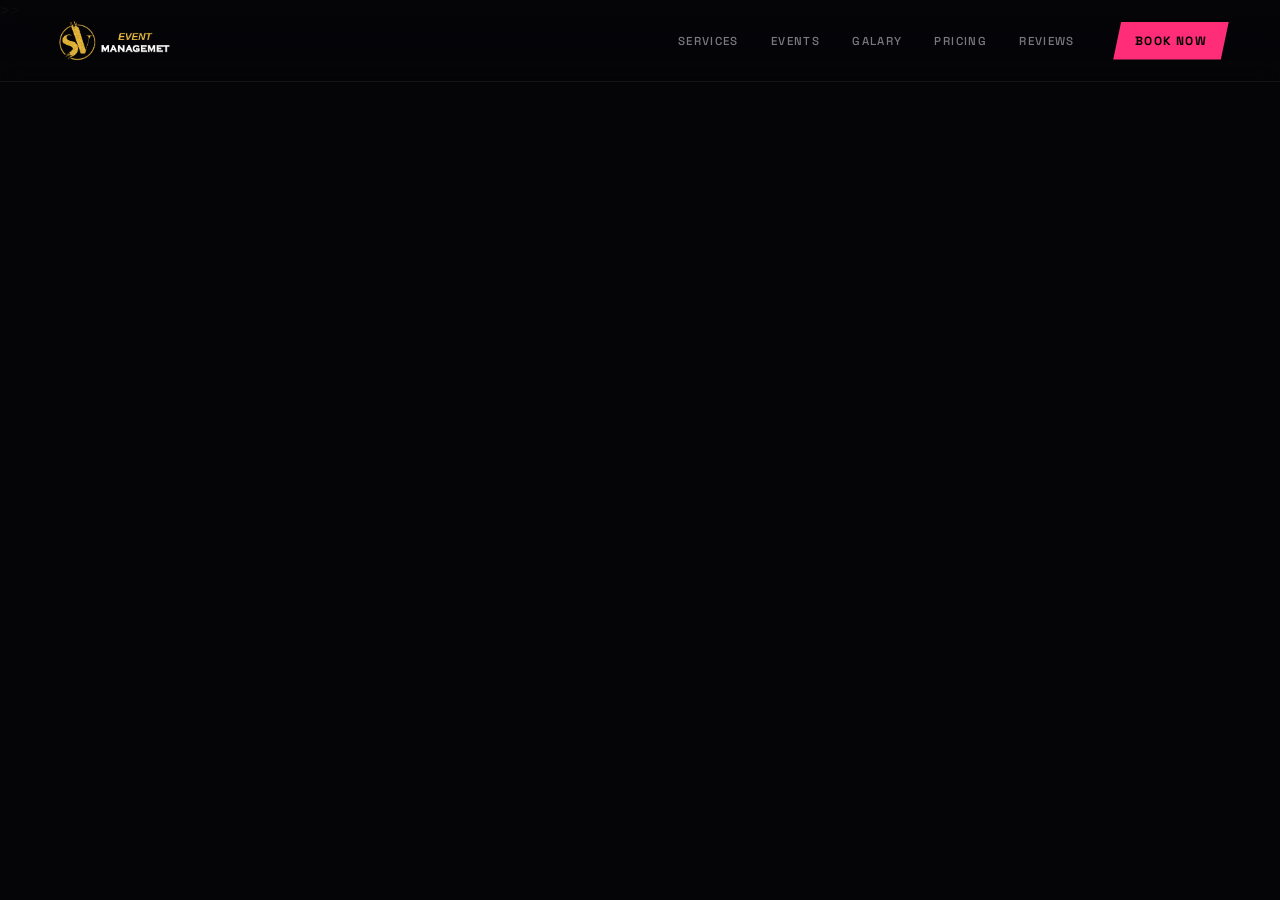
<file: src/html/Galary.HTML>
>><!DOCTYPE html>
<html lang="en">
<head>
<meta charset="UTF-8">
<meta name="viewport" content="width=device-width, initial-scale=1.0">
<title>Event Galary</title>
<link rel="icon" type="image/png" href="../Images/Logo_crop.png">
<link rel="stylesheet" href="../html/nav_styl1.css">
<link rel="stylesheet" href="../html/Style.css">

<link href="https://fonts.googleapis.com/css2?family=Bebas+Neue&family=Space+Grotesk:wght@300;400;500;600;700&family=Syncopate:wght@400;700&display=swap" rel="stylesheet">

</head>
<body>
<div id="navbar"></div>
<script src="script.js"></script>





</body>
</html>
</file>
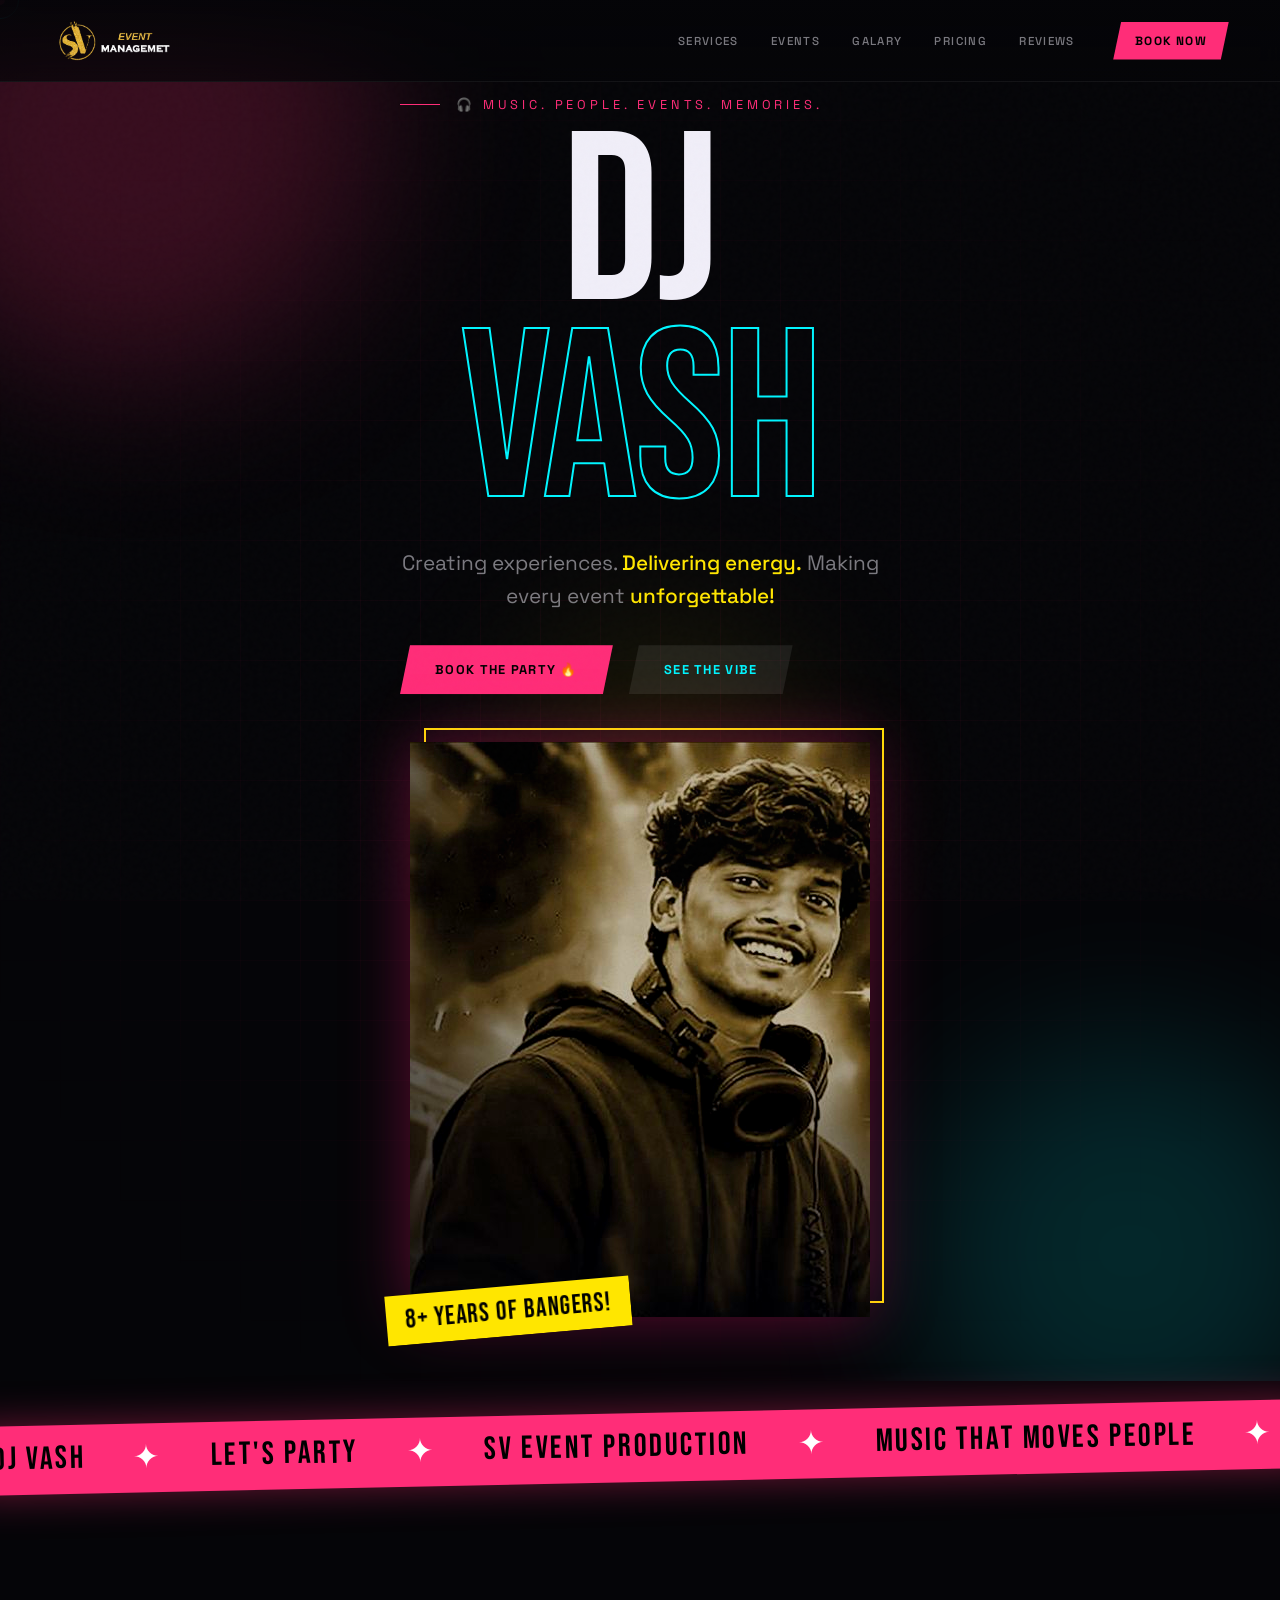
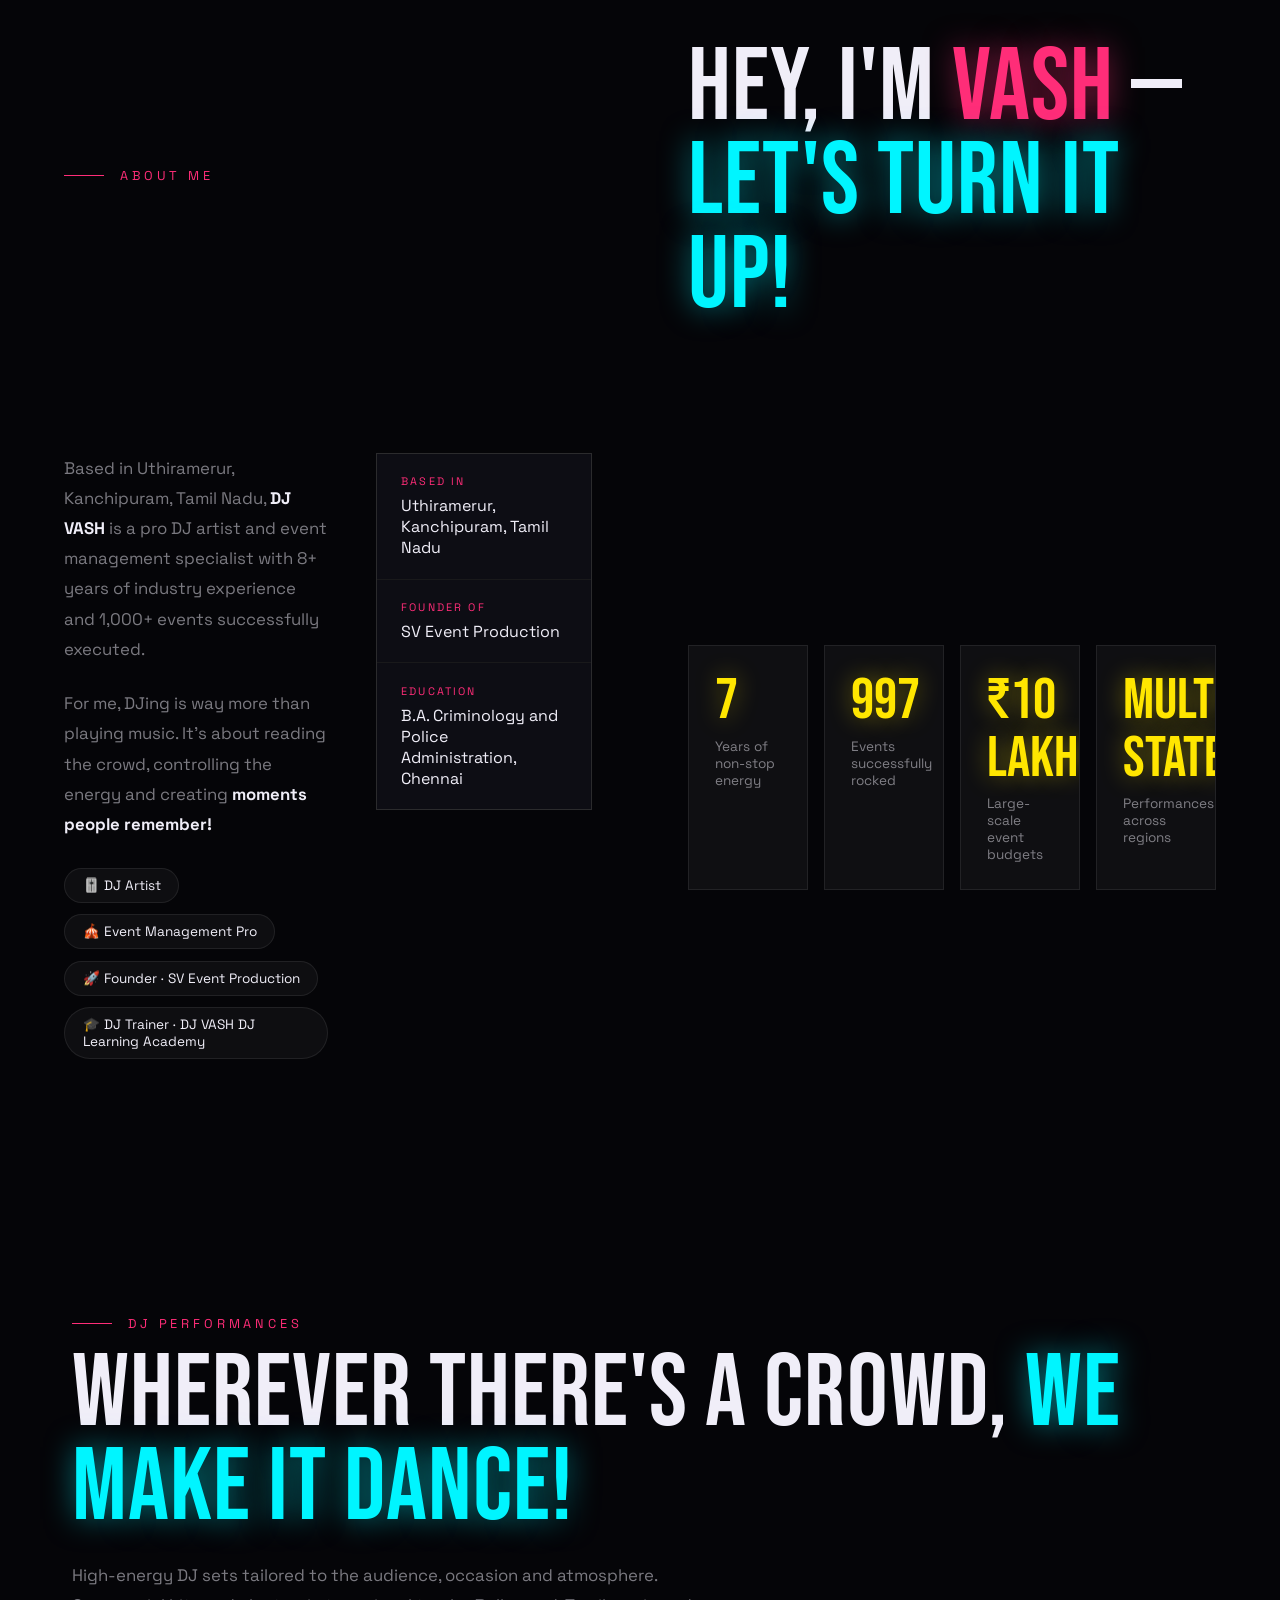
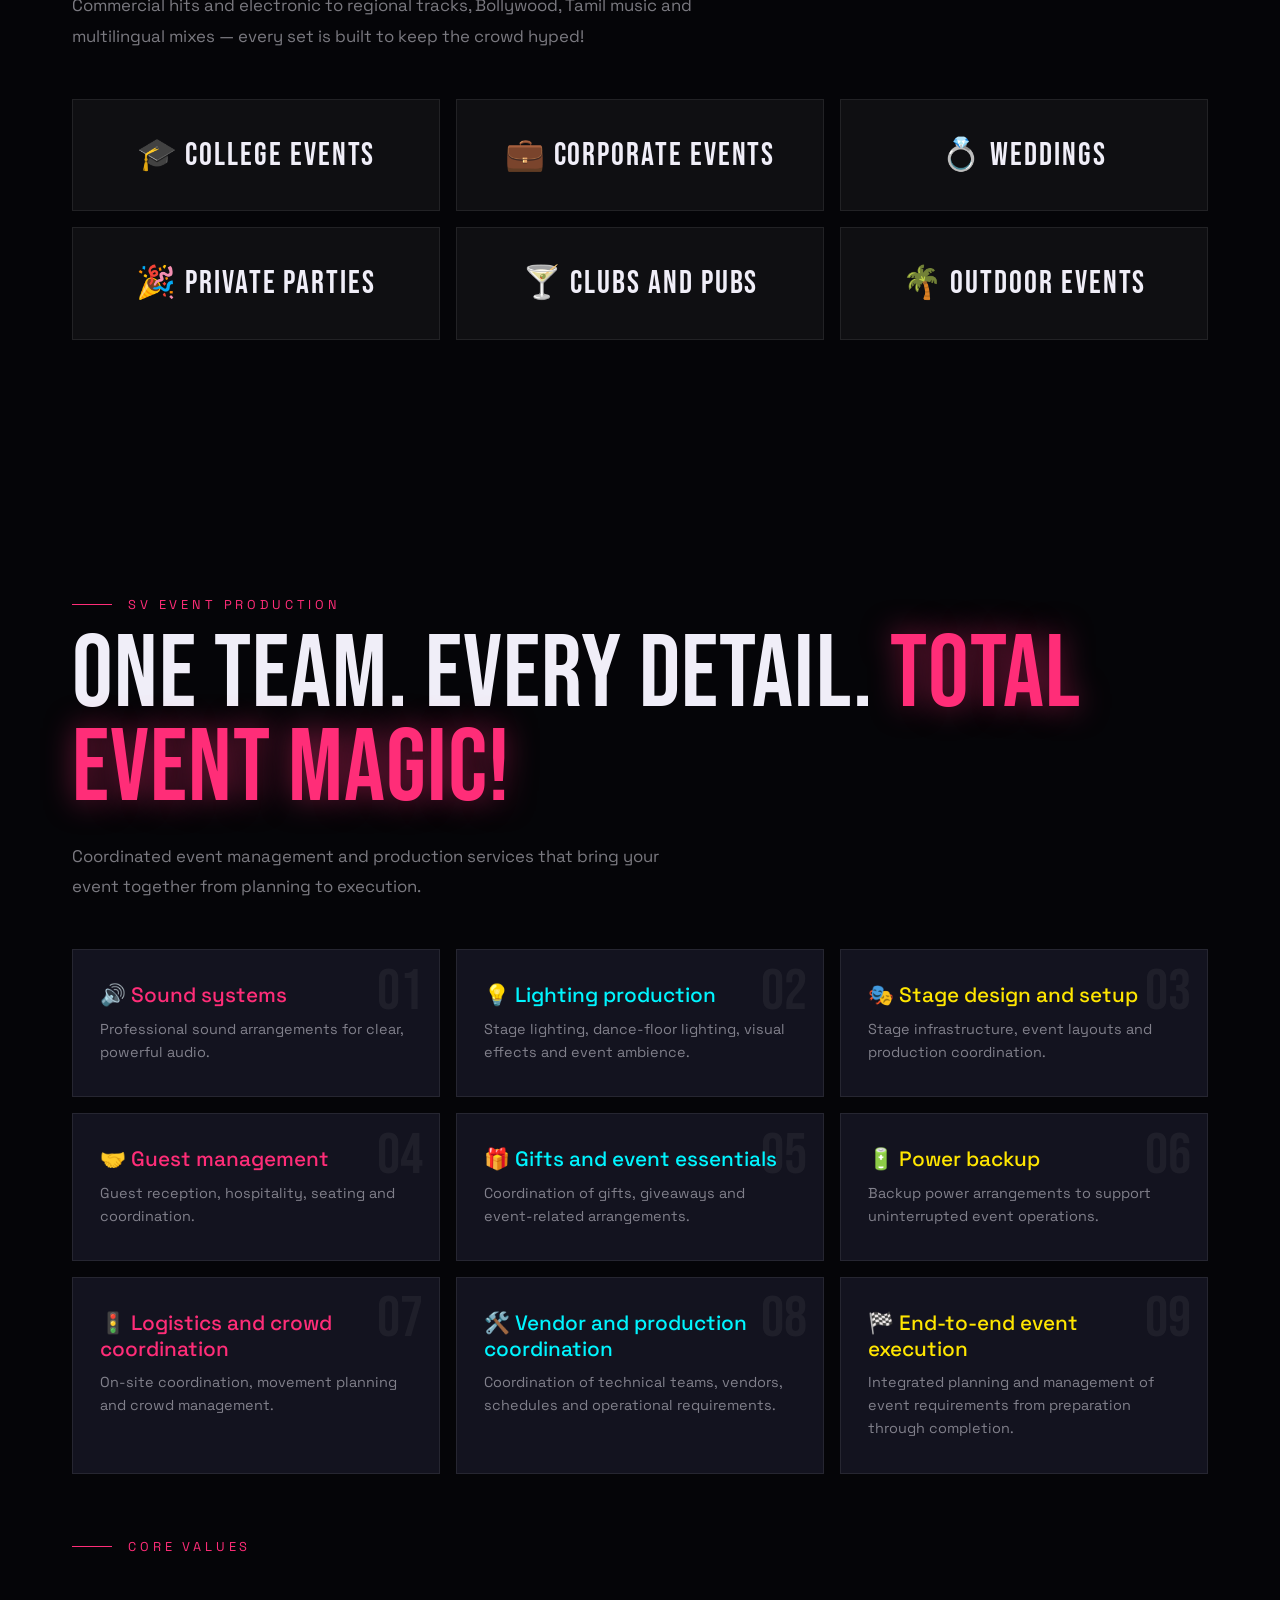
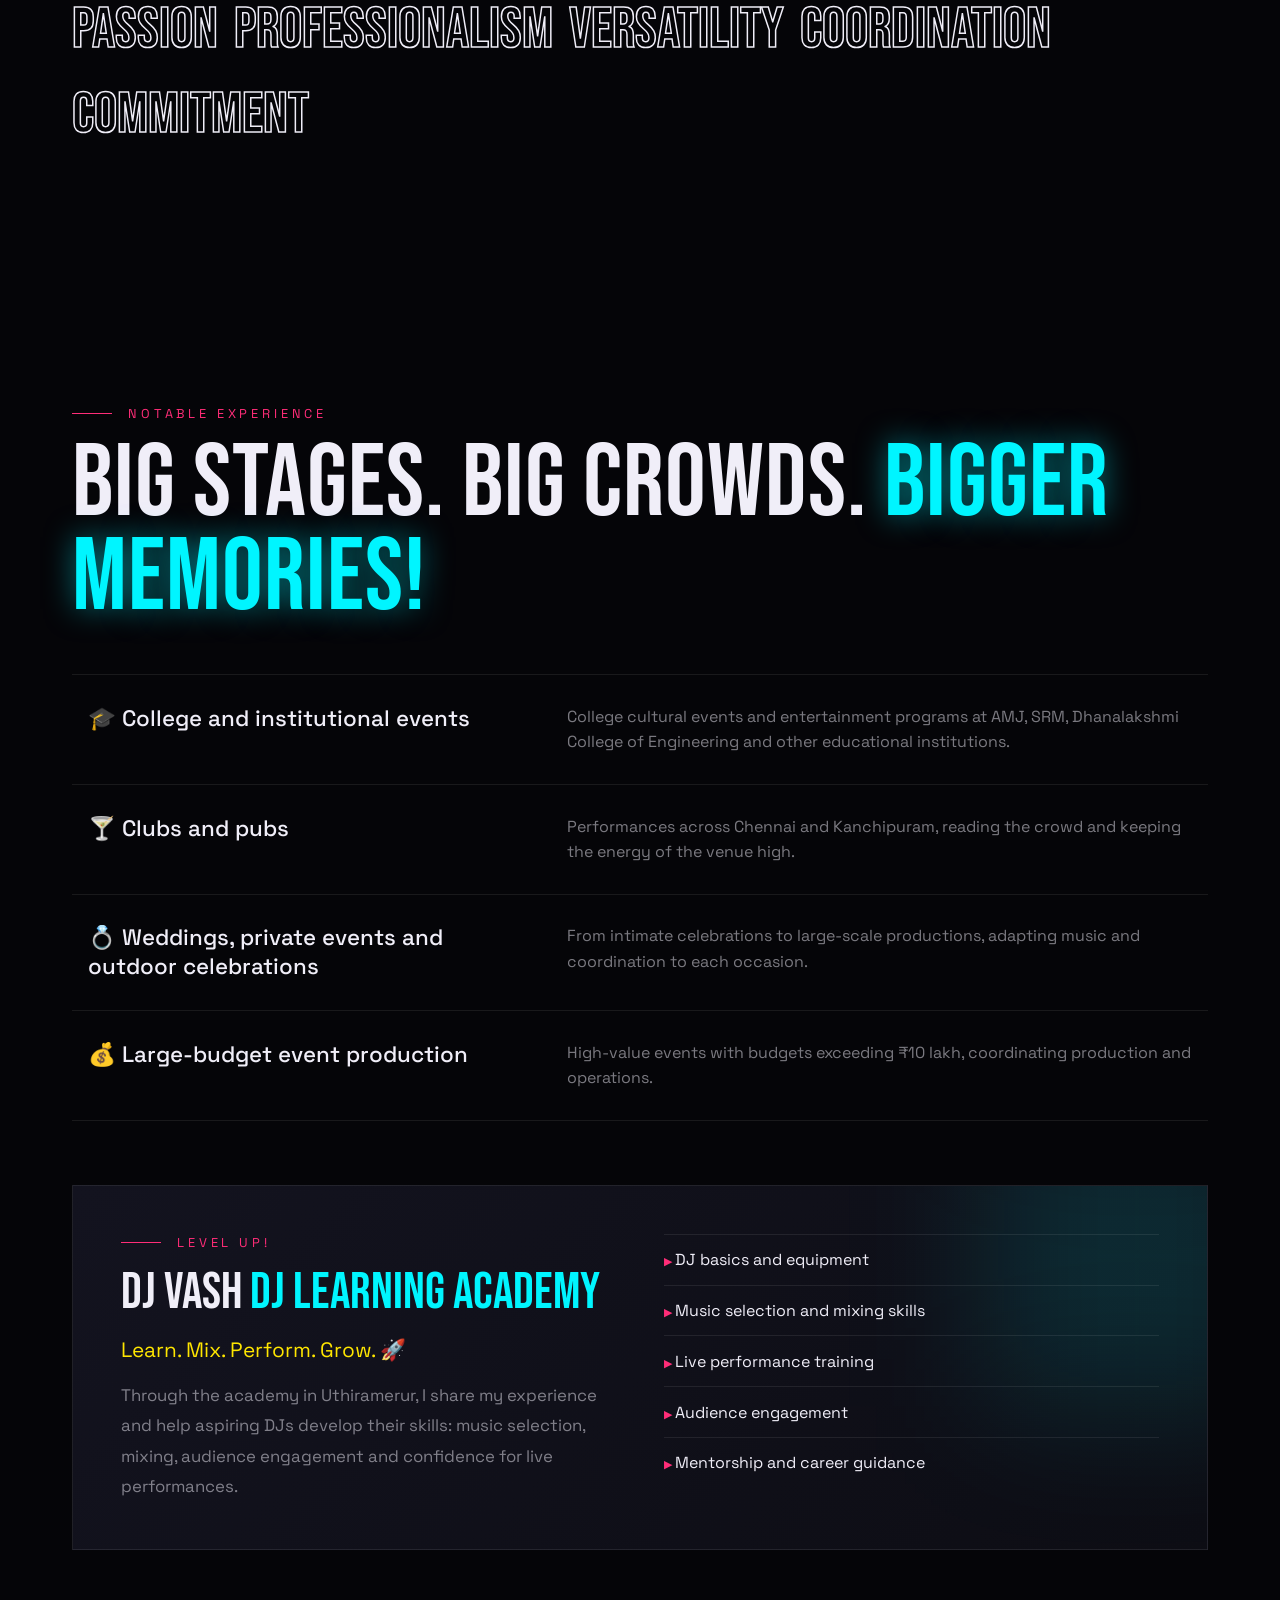
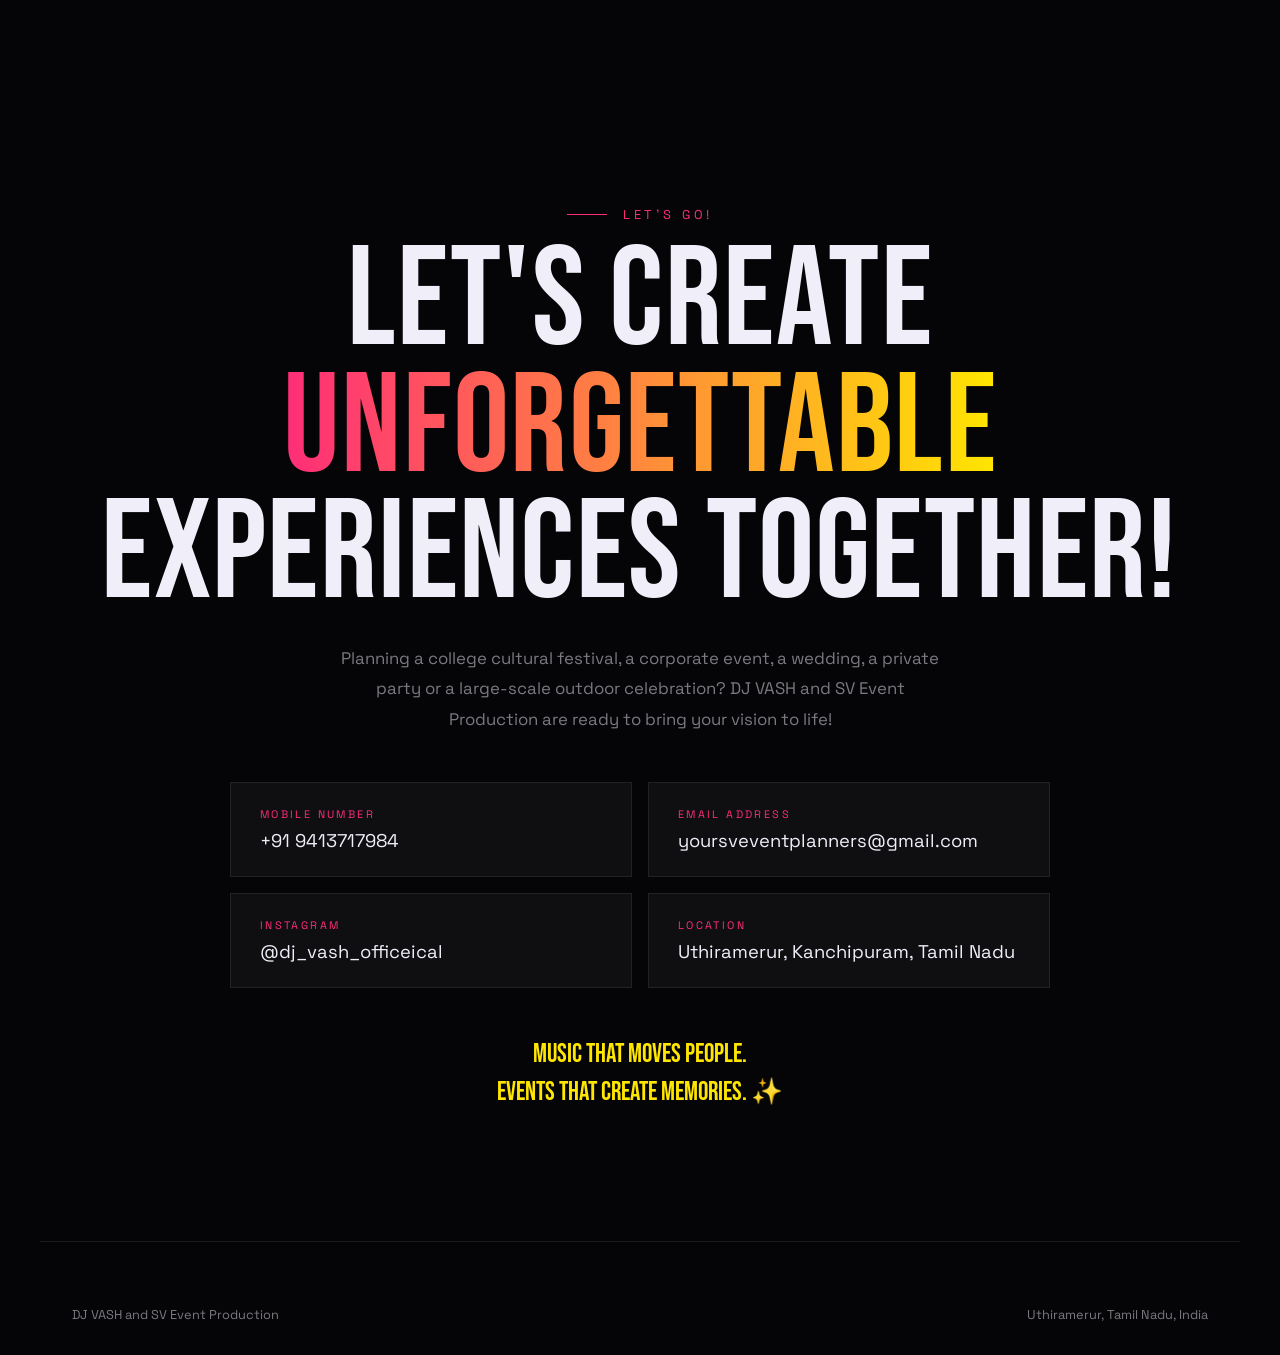
<file: src/html/profile.html>
<!DOCTYPE html>
<html lang="en">
<head>
<meta charset="UTF-8">
<!-- Makes the page fit phone screens -->
<meta name="viewport" content="width=device-width, initial-scale=1, viewport-fit=cover">
<title>DJ VASH — Music. People. Events. Memories.</title>
<!-- Google Fonts: Bebas Neue (headlines) + Space Grotesk (body text) -->
<link href="https://fonts.googleapis.com/css2?family=Bebas+Neue&family=Space+Grotesk:wght@300;400;500;700&display=swap" rel="stylesheet">
<!-- Links the CSS file (must be in the same folder) -->
<link rel="stylesheet" href="./Profile.css">
<link rel="stylesheet" href="./Claudestyle.css">
<link rel="stylesheet" href="./nav_styl1.css">
</head>
<body class="noise">
<!-- Custom cursor elements (dot + ring), moved by the JavaScript at the bottom -->
<div class="cur"></div><div class="ring"></div>
<!-- NAVIGATION BAR: logo, section links, Book Now button -->

<nav class="navbar">
    <div class="nav-logo">
        <a href="./index.html">
            <img src="../Images/Logo.png" alt="Logo">
        </a>
    </div>

    <!-- Desktop Navigation -->
    <div class="desktop-nav">

        <ul class="nav-links">
            <li><a href="#services">Services</a></li>
            <li><a href="#events">Events</a></li>
            <li><a href="./c_gallery.html">Galary</a></li>
            <li><a href="#pricing">Pricing</a></li>
            <li><a href="#testimonials">Reviews</a></li>
        </ul>

        <a href="#contact" class="nav-cta" id="#contact">
            Book Now
        </a>

    </div>

    <!-- Mobile Menu Button -->
    <button class="menu-button"
            id="menuButton"
            aria-label="Open navigation menu"
            aria-expanded="false">

        <span></span>
        <span></span>
        <span></span>

    </button>

    <!-- Mobile Dropdown -->
    <div class="mobile-menu" id="mobileMenu">

        <ul>
            <li><a href="#services">Services</a></li>
            <li><a href="#events">Events</a></li>
            <li><a href="./c_gallery.html">Galary</a></li>
            <li><a href="#pricing">Pricing</a></li>
            <li><a href="#testimonials">Reviews</a></li>
        </ul>

        <a href="#contact" class="mobile-cta" id="#contact">
            Book Now
        </a>

    </div>

</nav>



<!-- HERO: title, tagline, buttons, photo and animated background -->
<header id="hero" style="position:relative">
<!-- Background effects: pulsing grid + three floating glow orbs -->
<div class="grid-bg"></div><div class="orb o1"></div><div class="orb o2"></div><div class="orb o3"></div>
<!-- Hero text: tagline, DJ VASH title, intro line and buttons -->
<div class="hero-t">
<div class="tag">🎧 Music. People. Events. Memories.</div>
<h1 class="title bn"><span class="glitch" data-t="DJ">DJ</span><span class="l2" data-t="VASH">VASH</span></h1>
<p class="sub">Creating experiences. <b>Delivering energy.</b> Making every event <b>unforgettable!</b></p>
<div class="btns"><a class="btn b1" href="#contact">Book the party 🔥</a><a class="btn b2" href="#shows">See the vibe</a></div>
</div>
<!-- Hero photo (embedded as base64 so no image file is needed) with 8+ years badge -->
<div class="photo"><div class="frame" id="frame"><img alt="DJ VASH with headphones" src="[data-uri]"><div class="badge bn">8+ YEARS OF BANGERS!</div></div></div>
<!-- Equalizer bars container (filled by JS) -->
<div class="eq" id="eq"></div>
</header>

<!-- Scrolling marquee strip (text filled by JS) -->
<div class="mq"><div class="bn" id="mq"></div></div>

<!-- ABOUT: intro text, role chips, quick facts and animated stats -->
<section id="about">
<div class="tag rv">About me</div>
<h2 class="bn rv">Hey, I'm <i>VASH</i> — <em>let's turn it up!</em></h2>
<div class="ab">
<div class="rv"><p class="lead" style="margin-top:0">Based in Uthiramerur, Kanchipuram, Tamil Nadu, <b>DJ VASH</b> is a pro DJ artist and event management specialist with 8+ years of industry experience and 1,000+ events successfully executed.</p>
<p class="lead">For me, DJing is way more than playing music. It's about reading the crowd, controlling the energy and creating <b>moments people remember!</b></p>
<div class="roles"><span class="chip">🎚️ DJ Artist</span><span class="chip">🎪 Event Management Pro</span><span class="chip">🚀 Founder · SV Event Production</span><span class="chip">🎓 DJ Trainer · DJ VASH DJ Learning Academy</span></div></div>
<div class="facts rv"><div class="fact"><small>Based in</small>Uthiramerur, Kanchipuram, Tamil Nadu</div><div class="fact"><small>Founder of</small>SV Event Production</div><div class="fact"><small>Education</small>B.A. Criminology and Police Administration, Chennai</div></div>
</div>
<!-- Stats row: numbers marked data-n count up when scrolled into view -->
<div class="stats">
<div class="stat rv"><div class="num bn" data-n="8" data-s="+">0</div><p>Years of non-stop energy</p></div>
<div class="stat rv"><div class="num bn" data-n="1000" data-s="+">0</div><p>Events successfully rocked</p></div>
<div class="stat rv"><div class="num bn">₹10 LAKH+</div><p>Large-scale event budgets</p></div>
<div class="stat rv"><div class="num bn">MULTI-STATE</div><p>Performances across regions</p></div>
</div></section>

<!-- DJ PERFORMANCES: the kinds of events DJ VASH plays -->
<section id="shows">
<div class="tag rv">DJ performances</div>
<h2 class="bn rv">Wherever there's a crowd, <em>we make it dance!</em></h2>
<p class="lead rv">High-energy DJ sets tailored to the audience, occasion and atmosphere. Commercial hits and electronic to regional tracks, Bollywood, Tamil music and multilingual mixes — every set is built to keep the crowd hyped!</p>
<div class="venues">
<div class="venue bn rv">🎓 College events</div><div class="venue bn rv">💼 Corporate events</div><div class="venue bn rv">💍 Weddings</div>
<div class="venue bn rv">🎉 Private parties</div><div class="venue bn rv">🍸 Clubs and pubs</div><div class="venue bn rv">🌴 Outdoor events</div></div>
</section>

<!-- SV EVENT PRODUCTION: nine service cards + core values -->
<section id="sv">
<div class="tag rv">SV Event Production</div>
<h2 class="bn rv">One team. Every detail. <i>Total event magic!</i></h2>
<p class="lead rv">Coordinated event management and production services that bring your event together from planning to execution.</p>
<div class="cards">
<div class="card rv"><span class="n bn">01</span><h3>🔊 Sound systems</h3><p>Professional sound arrangements for clear, powerful audio.</p></div>
<div class="card rv"><span class="n bn">02</span><h3>💡 Lighting production</h3><p>Stage lighting, dance-floor lighting, visual effects and event ambience.</p></div>
<div class="card rv"><span class="n bn">03</span><h3>🎭 Stage design and setup</h3><p>Stage infrastructure, event layouts and production coordination.</p></div>
<div class="card rv"><span class="n bn">04</span><h3>🤝 Guest management</h3><p>Guest reception, hospitality, seating and coordination.</p></div>
<div class="card rv"><span class="n bn">05</span><h3>🎁 Gifts and event essentials</h3><p>Coordination of gifts, giveaways and event-related arrangements.</p></div>
<div class="card rv"><span class="n bn">06</span><h3>🔋 Power backup</h3><p>Backup power arrangements to support uninterrupted event operations.</p></div>
<div class="card rv"><span class="n bn">07</span><h3>🚦 Logistics and crowd coordination</h3><p>On-site coordination, movement planning and crowd management.</p></div>
<div class="card rv"><span class="n bn">08</span><h3>🛠️ Vendor and production coordination</h3><p>Coordination of technical teams, vendors, schedules and operational requirements.</p></div>
<div class="card rv"><span class="n bn">09</span><h3>🏁 End-to-end event execution</h3><p>Integrated planning and management of event requirements from preparation through completion.</p></div>
</div>
<!-- Core values (outlined words) -->
<div class="tag rv" style="margin-top:4rem">Core values</div>
<div class="vals bn"><span class="val">Passion</span><span class="val">Professionalism</span><span class="val">Versatility</span><span class="val">Coordination</span><span class="val">Commitment</span></div>
</section>

<!-- NOTABLE EXPERIENCE + DJ Learning Academy -->
<section id="xp">
<div class="tag rv">Notable experience</div>
<h2 class="bn rv">Big stages. Big crowds. <em>Bigger memories!</em></h2>
<div class="xp">
<div class="row rv"><h3>🎓 College and institutional events</h3><p>College cultural events and entertainment programs at AMJ, SRM, Dhanalakshmi College of Engineering and other educational institutions.</p></div>
<div class="row rv"><h3>🍸 Clubs and pubs</h3><p>Performances across Chennai and Kanchipuram, reading the crowd and keeping the energy of the venue high.</p></div>
<div class="row rv"><h3>💍 Weddings, private events and outdoor celebrations</h3><p>From intimate celebrations to large-scale productions, adapting music and coordination to each occasion.</p></div>
<div class="row rv"><h3>💰 Large-budget event production</h3><p>High-value events with budgets exceeding ₹10 lakh, coordinating production and operations.</p></div>
</div>
<!-- DJ VASH DJ Learning Academy box -->
<div class="acad rv"><div><div class="tag">Level up!</div><h3 class="bn">DJ VASH <span>DJ Learning Academy</span></h3><p class="sub" style="color:var(--neon3);margin:1rem 0 .8rem">Learn. Mix. Perform. Grow. 🚀</p><p class="lead" style="margin-top:0">Through the academy in Uthiramerur, I share my experience and help aspiring DJs develop their skills: music selection, mixing, audience engagement and confidence for live performances.</p></div>
<ul><li>DJ basics and equipment</li><li>Music selection and mixing skills</li><li>Live performance training</li><li>Audience engagement</li><li>Mentorship and career guidance</li></ul></div>
</section>

<!-- CONTACT: call, email, Instagram, location and closing tagline -->
<section id="contact">
<div class="tag rv" style="justify-content:center">Let's go!</div>
<h2 class="big bn rv">Let's create <span>unforgettable</span> experiences together!</h2>
<p class="lead rv" style="margin:1.5rem auto 0">Planning a college cultural festival, a corporate event, a wedding, a private party or a large-scale outdoor celebration? DJ VASH and SV Event Production are ready to bring your vision to life!</p>
<div class="cg">
<a class="ct rv" href="tel:+919413717984"><small>Mobile number</small><span>+91 9413717984</span></a>
<a class="ct rv" href="mailto:yoursveventplanners@gmail.com"><small>Email address</small><span>yoursveventplanners@gmail.com</span></a>
<a class="ct rv" href="https://instagram.com/dj_vash_officeical" target="_blank" rel="noopener"><small>Instagram</small><span>@dj_vash_officeical</span></a>
<div class="ct rv"><small>Location</small><span>Uthiramerur, Kanchipuram, Tamil Nadu</span></div></div>
<p class="end bn rv">Music that moves people.<br>Events that create memories. ✨</p>
</section>

<!-- FOOTER -->
<footer><span>DJ VASH and SV Event Production</span><span>Uthiramerur, Tamil Nadu, India</span></footer>

<!-- JAVASCRIPT: all interactive effects live here (no separate JS file) -->
<script>
/* Wrapper keeps variables private so nothing clashes */
(function(){
/* Build 90 equalizer bars with random speeds/heights */
// var eq=document.getElementById('eq');for(var i=0;i<90;i++){var b=document.createElement('div');b.className='bar';b.style.setProperty('--d',(.6+Math.random()*1.2)+'s');b.style.setProperty('--m',(20+Math.random()*110)+'px');eq.appendChild(b)}
/* Build the marquee text (repeated twice for a seamless loop) */
var w=['DJ VASH','LET\'S PARTY','SV EVENT PRODUCTION','MUSIC THAT MOVES PEOPLE','1,000+ EVENTS','TURN IT UP','EVENTS THAT CREATE MEMORIES'],h='';
for(var k=0;k<2;k++)w.forEach(function(x){h+='<span>'+x+'</span><span>✦</span>'});document.getElementById('mq').innerHTML=h;
/* SCROLL REVEAL: adds the 'v' class to .rv elements when visible and starts the number counters */
var io=new IntersectionObserver(function(es){es.forEach(function(e){if(e.isIntersecting){e.target.classList.add('v');var n=e.target.querySelector('[data-n]');if(n)count(n);io.unobserve(e.target)}})},{threshold:.15});
document.querySelectorAll('.rv').forEach(function(el,i){el.style.transitionDelay=(i%3)*90+'ms';io.observe(el)});
/* Counts a number up from 0 to its data-n value over 1.6 seconds */
function count(n){var t=+n.dataset.n,s=n.dataset.s||'',st=null;(function f(ts){st=st||ts;var p=Math.min((ts-st)/1600,1);n.textContent=Math.floor(t*(1-Math.pow(1-p,3))).toLocaleString('en-IN')+(p<1?'':s);if(p<1)requestAnimationFrame(f)})(performance.now())}
/* CUSTOM CURSOR: dot follows the mouse instantly, ring follows with a smooth delay */
var c=document.querySelector('.cur'),r=document.querySelector('.ring'),rx=0,ry=0,mx=0,my=0;
addEventListener('mousemove',function(e){mx=e.clientX;my=e.clientY;c.style.left=mx+'px';c.style.top=my+'px'});
(function l(){rx+=(mx-rx)*.15;ry+=(my-ry)*.15;r.style.left=rx+'px';r.style.top=ry+'px';requestAnimationFrame(l)})();
/* Ring grows and turns yellow when hovering links/cards */
document.querySelectorAll('a,.chip,.venue,.card,.val').forEach(function(el){el.addEventListener('mouseenter',function(){r.classList.add('big')});el.addEventListener('mouseleave',function(){r.classList.remove('big')})});
/* Cards: pass mouse position to CSS so the glow follows the cursor */
document.querySelectorAll('.card').forEach(function(cd){cd.addEventListener('mousemove',function(e){var b=cd.getBoundingClientRect();cd.style.setProperty('--x',(e.clientX-b.left)+'px');cd.style.setProperty('--y',(e.clientY-b.top)+'px')})});
/* PHOTO TILT: rotates the photo in 3D based on mouse position */
var f=document.getElementById('frame'),ph=f.parentNode;
ph.addEventListener('mousemove',function(e){var b=ph.getBoundingClientRect(),x=(e.clientX-b.left)/b.width-.5,y=(e.clientY-b.top)/b.height-.5;f.style.transform='rotateY('+x*14+'deg) rotateX('+(-y*14)+'deg)'});
ph.addEventListener('mouseleave',function(){f.style.transform=''});
})();
</script>
</body>
</html>
</file>
<file: src/html/nav_styl1.css>
/* =========================================
   RESPONSIVE MODERN NAVBAR
========================================= */

/* :root {
    --neon: #00ffcc;
    --neon2: #00d9ff;
    --text: #ffffff;
    --muted: #a5a5b5;
    --nav-bg: rgba(5, 5, 8, 0.88);
} */


/* =========================================
   NAVBAR
========================================= */

.navbar {
    position: fixed;

    top: 0;
    left: 0;
    right: 0;

    z-index: 1000;

    width: 100%;

    min-height: 82px;

    padding: 14px clamp(20px, 4vw, 60px);

    display: flex;
    align-items: center;
    justify-content: space-between;

    background:
        linear-gradient(
            to bottom,
            rgba(5, 5, 8, 0.96),
            rgba(5, 5, 8, 0.75)
        );

    backdrop-filter: blur(12px);
    -webkit-backdrop-filter: blur(12px);

    border-bottom: 1px solid rgba(255, 255, 255, 0.06);

    box-sizing: border-box;
}


/* =========================================
   LOGO
========================================= */

.nav-logo {
    display: flex;
    align-items: center;

    flex-shrink: 0;

    z-index: 1002;
}

.nav-logo a {
    display: flex;
    align-items: center;
}

.nav-logo img {
    display: block;

    /*
       Responsive logo size

       Desktop  : around 150px
       Laptop   : around 135px
       Mobile   : around 120px
    */

    width: clamp(115px, 10vw, 165px);

    height: auto;

    max-height: 62px;

    object-fit: contain;

    transition:
        transform 0.3s ease,
        filter 0.3s ease;
}

.nav-logo img:hover {
    transform: scale(1.04);
}


/* =========================================
   DESKTOP NAVIGATION
========================================= */

.desktop-nav {
    display: flex;

    align-items:normal;

    justify-content: flex-end;

    gap: clamp(25px, 3vw, 55px);

    flex: 1;

    margin-left: clamp(30px, 5vw, 80px);
}


/* =========================================
   NAV LINKS
========================================= */

.nav-links {
    display: flex;

    align-items: center;

    gap: clamp(18px, 2.5vw, 42px);

    list-style: none;

    padding: 0;
    margin: 0;
}

.nav-links li {
    position: relative;
}

.nav-links a {
    position: relative;

    display: inline-block;

    padding: 8px 0;

    color: var(--muted);

    text-decoration: none;

    font-size: clamp(0.72rem, 0.75vw, 0.88rem);

    font-weight: 500;

    letter-spacing: 0.12em;

    text-transform: uppercase;

    white-space: nowrap;

    transition:
        color 0.3s ease,
        transform 0.3s ease;
}


/* Animated underline */

.nav-links a::after {
    content: "";

    position: absolute;

    left: 0;
    bottom: 0;

    width: 0;
    height: 2px;

    background: var(--neon);

    box-shadow: 0 0 8px var(--neon);

    transition: width 0.3s ease;
}

.nav-links a:hover {
    color: var(--text);

    transform: translateY(-2px);
}

.nav-links a:hover::after {
    width: 100%;
}


/* =========================================
   BOOK NOW BUTTON
========================================= */

.nav-cta,
.mobile-cta {
    display: inline-flex;

    align-items: center;
    justify-content: center;

    min-width: 110px;

    padding: 11px 22px;

    background: var(--neon);

    color: #000;

    text-decoration: none;

    font-size: 0.75rem;

    font-weight: 800;

    letter-spacing: 0.1em;

    text-transform: uppercase;

    clip-path:
        polygon(
            8px 0%,
            100% 0%,
            calc(100% - 8px) 100%,
            0% 100%
        );

    transition:
        background 0.3s ease,
        transform 0.2s ease,
        box-shadow 0.3s ease;
}

.nav-cta:hover,
.mobile-cta:hover {
    background: var(--neon2);

    transform: translateY(-2px);

    box-shadow:
        0 0 20px rgba(0, 255, 204, 0.35);
}


/* =========================================
   MOBILE MENU BUTTON
========================================= */

.menu-button {
    display: none;

    width: 44px;
    height: 44px;

    padding: 0;

    border: 1px solid rgba(255, 255, 255, 0.12);

    background: rgba(255, 255, 255, 0.04);

    cursor: pointer;

    border-radius: 8px;

    align-items: center;
    justify-content: center;

    flex-direction: column;

    gap: 5px;

    z-index: 1002;

    transition:
        background 0.3s ease,
        border-color 0.3s ease;
}

.menu-button:hover {
    background: rgba(0, 255, 204, 0.08);

    border-color: var(--neon);
}

.menu-button span {
    display: block;

    width: 19px;
    height: 2px;

    background: var(--text);

    transition:
        transform 0.3s ease,
        opacity 0.3s ease;
}


/* =========================================
   MOBILE MENU
========================================= */

.mobile-menu {
    position: absolute;

    top: calc(100% + 10px);

    right: clamp(15px, 4vw, 60px);

    width: min(320px, calc(100vw - 30px));

    padding: 15px;

    background: rgba(10, 10, 15, 0.97);

    backdrop-filter: blur(18px);
    -webkit-backdrop-filter: blur(18px);

    border: 1px solid rgba(255, 255, 255, 0.1);

    border-radius: 14px;

    box-shadow:
        0 20px 60px rgba(0, 0, 0, 0.45);

    opacity: 0;

    visibility: hidden;

    transform: translateY(-10px) scale(0.97);

    transition:
        opacity 0.25s ease,
        transform 0.25s ease,
        visibility 0.25s ease;
}


/* Open mobile menu */

.mobile-menu.active {
    opacity: 1;

    visibility: visible;

    transform: translateY(0) scale(1);
}


/* Mobile links */

.mobile-menu ul {
    list-style: none;

    padding: 0;
    margin: 0;
}

.mobile-menu li {
    border-bottom:
        1px solid rgba(255, 255, 255, 0.06);
}

.mobile-menu li:last-child {
    border-bottom: none;
}

.mobile-menu li a {
    display: block;

    padding: 15px 12px;

    color: var(--muted);

    text-decoration: none;

    font-size: 0.85rem;

    font-weight: 600;

    letter-spacing: 0.1em;

    text-transform: uppercase;

    transition:
        color 0.25s ease,
        padding-left 0.25s ease;
}

.mobile-menu li a:hover {
    color: var(--neon);

    padding-left: 18px;
}


/* Mobile Book Now */

.mobile-cta {
    width: 100%;

    margin-top: 15px;

    box-sizing: border-box;
}


/* =========================================
   MENU BUTTON → X ANIMATION
========================================= */

.menu-button.active span:nth-child(1) {
    transform: translateY(7px) rotate(45deg);
}

.menu-button.active span:nth-child(2) {
    opacity: 0;
}

.menu-button.active span:nth-child(3) {
    transform: translateY(-7px) rotate(-45deg);
}


/* =========================================
   TABLET
========================================= */

@media (max-width: 950px) {

    .desktop-nav {
        gap: 20px;

        margin-left: 25px;
    }

    .nav-links {
        gap: 18px;
    }

    .nav-links a {
        font-size: 0.68rem;

        letter-spacing: 0.08em;
    }

    /* .nav-cta {
        padding: 10px 15px;

        font-size: 0.68rem;
    } */
}


/* =========================================
   MOBILE
========================================= */

@media (max-width: 768px) {

    .navbar {
        min-height: 72px;

        padding:
            10px
            clamp(15px, 5vw, 25px);
    }


    /* Logo remains clearly visible */

    .nav-logo img {
        width: clamp(115px, 32vw, 145px);

        max-height: 52px;
    }


    /* Hide desktop navigation */

    .desktop-nav {
        display: none;
    }


    /* Show three-line menu */

    .menu-button {
        display: flex;
    }

}


/* =========================================
   SMALL MOBILE
========================================= */

@media (max-width: 420px) {

    .navbar {
        min-height: 66px;

        padding:
            8px 15px;
    }

    .nav-logo img {
        width: 120px;

        max-height: 45px;
    }

    .menu-button {
        width: 40px;
        height: 40px;
    }

    .mobile-menu {
        right: 15px;
        
        width:
            calc(100vw - 30px);
    }
    .mobile-menu:hover{
        color: aliceblue;
    }
}


/* =========================================
   VERY LARGE SCREENS
========================================= */

@media (min-width: 1600px) {

    .navbar {
        padding-left: 70px;
        padding-right: 70px;
    }

    .nav-logo img {
        width: 175px;
    }

    .nav-links {
        gap: 45px;
    }

    .nav-links a {
        font-size: 0.9rem;
    }
}
</file>
<file: src/html/Style.css>
*, *::before, *::after { margin: 0; padding: 0; box-sizing: border-box; }

  :root {
    --neon: #FF2D78;
    --neon2: #00F5FF;
    --neon3: #FFE600;
    --dark: #050508;
    --dark2: #0D0D14;
    --dark3: #13131F;
    --glass: rgba(255,255,255,0.04);
    --glass-border: rgba(255,255,255,0.08);
    --text: #F0EEF8;
    --muted: rgba(240,238,248,0.5);
  }

  html { scroll-behavior: smooth; }

  body {
    background: var(--dark);
    color: var(--text);
    font-family: 'Space Grotesk', sans-serif;
    overflow-x: hidden;
    /* cursor: none; */
  }
 
  /* CUSTOM CURSOR *
  .cursor {
    position: fixed;
    width: 12px;
    height: 12px;
    background: var(--neon);
    border-radius: 50%;
    pointer-events: none;
    z-index: 99999;
    transform: translate(-50%, -50%);
    transition: transform 0.1s, width 0.3s, height 0.3s, background 0.3s;
    mix-blend-mode: difference;
  }
  .cursor-ring {
    position: fixed;
    width: 40px;
    height: 40px;
    border: 1.5px solid var(--neon2);
    border-radius: 50%;
    pointer-events: none;
    z-index: 99998;
    transform: translate(-50%, -50%);
    transition: transform 0.15s ease, width 0.3s, height 0.3s;
    mix-blend-mode: screen;
  }

  NOISE OVERLAY 
  body::before {
    content: '';
    position: fixed;
    inset: 0;
    background-image: url("data:image/svg+xml,%3Csvg viewBox='0 0 200 200' xmlns='http://www.w3.org/2000/svg'%3E%3Cfilter id='n'%3E%3CfeTurbulence type='fractalNoise' baseFrequency='0.9' numOctaves='4' stitchTiles='stitch'/%3E%3C/filter%3E%3Crect width='100%25' height='100%25' filter='url(%23n)' opacity='0.03'/%3E%3C/svg%3E");
    pointer-events: none;
    z-index: 9999;
    opacity: 0.4;
  }

  NAV 
  nav {
    position: fixed;
    top: 0; left: 0; right: 0;
    z-index: 1000;
    padding: 1.5rem 3rem;
    display: flex;
    justify-content:center;
    align-items: center;
    background: linear-gradient(to bottom, rgba(5,5,8,0.9), transparent);
    backdrop-filter: blur(2px);
    width: 20%;
     height:20%;
}
  .nav_logo {
   height:20%;
   width:20%;
  } 

.nav{
  display: flex;
  flex-direction: row;
  align-items: center;
  justify-content:space-between;
  height: fit-content;
  width:100%;
  height: 5em;
  
}


  .nav-logo span { color: var(--neon); }
  .nav-links { display: flex; gap: 2.5rem; list-style: none; }
  .nav-links a {
    text-decoration: none;
    color: var(--muted);
    font-size: 0.8rem;
    letter-spacing: 0.12em;
    text-transform: uppercase;
    transition: color 0.3s;
    position: relative;
  }
  
  
  .nav-cta {
    background: var(--neon);
    color: #000;
    padding: 0.6rem 1.6rem;
    font-size: 0.78rem;
    font-weight: 700;
    letter-spacing: 0.1em;
    text-transform: uppercase;
    text-decoration: none;
    clip-path: polygon(8px 0%, 100% 0%, calc(100% - 8px) 100%, 0% 100%);
    transition: background 0.3s, transform 0.2s;
  }
  .nav-cta:hover { background: var(--neon2); transform: scale(1.05); } */

  /* HERO */
  
  

.main_space{
  display: flex;
  flex-direction: column;
  /* position:; */
  /* align-items: center; */
  /* justify-content: center; */
}  

  #hero {
    min-height: 45vh;
    display: flex;
    flex-direction: column;
    justify-content:flex-start;
    align-items: center;
    text-align: center;
    position: relative;
    z-index: 10;
    overflow: hidden;
    padding: 6rem 2rem 4rem;
  }

/* HERO backgriund effects */
/* ================================ ILLUSION ZOOM SECTION ================================ */ 
.illusion-zoom-section { width: 100%; height: 100vh; overflow: hidden; position: relative; } 
.illusion-zoom-image { 
  width: 100%;
  height: 100%;
  position: absolute;
  opacity: 10%;
  /* object-fit: cover; */
  transform: scale(1);
  will-change: transform; 
  transition: transform 0.08s linear; } 
  
  /* Mobile */ @media (max-width: 768px) { 
    .illusion-zoom-section { height: 100svh; } 
    .illusion-zoom-image { object-position: center; } }



/* About background */
.background_effect_image { 
  position:absolute;
  opacity: 30%;
  object-fit: cover;
  transform: scale(2);
  will-change: transform; 
  transition: transform 0.08s linear; } 

.background_effect_image{
   position:re
}



  /* AUDIO VISUALIZER BG */
  .visualizer-bg {
    /* position: absolute; */
    bottom: 0; left: 0; right: 0;
    height: 220px;
    display: flex;
    align-items: center;
    justify-content: center;
    gap: 3px;
    padding: 0 1rem;
    opacity: 0.15;
  }
  .bar {
    width: 6px;
    background: linear-gradient(to top, var(--neon), var(--neon2));
    border-radius: 3px 3px 0 0;
    animation: barDance var(--dur, 1.2s) ease-in-out infinite alternate;
    transform-origin: bottom;
  }
  @keyframes barDance {
    0% { height: var(--min, 10px); }
    100% { height: var(--max, 80px); }
  }

  /* GRID LINES */
  .grid-bg {
    position: absolute;
    inset: 0;
    background-image:
      linear-gradient(rgba(255,45,120,0.04) 1px, transparent 1px),
      linear-gradient(90deg, rgba(255,45,120,0.04) 1px, transparent 1px);
    background-size: 60px 60px;
    animation: gridPulse 6s ease-in-out infinite;
  }
  @keyframes gridPulse {
    0%, 100% { opacity: 0.5; }
    50% { opacity: 1; }
  }

  /* ORBS */
  .orb {
    position: absolute;
    border-radius: 50%;
    filter: blur(80px);
    animation: orbFloat var(--dur, 8s) ease-in-out infinite alternate;
    pointer-events: none;
  }
  .orb1 { width: 500px; height: 500px; background: rgba(255,45,120,0.18); top: -100px; left: -100px; --dur: 7s; }
  .orb2 { width: 400px; height: 400px; background: rgba(0,245,255,0.12); bottom: -80px; right: -80px; --dur: 9s; }
  .orb3 { width: 300px; height: 300px; background: rgba(255,230,0,0.08); top: 40%; left: 40%; --dur: 11s; }
  @keyframes orbFloat {
    0% { transform: translate(0,0) scale(1); }
    100% { transform: translate(40px, 30px) scale(1.1); }
  }

  .hero-eyebrow {
    font-size: 0.92rem;
    letter-spacing: 0.3em;
    text-transform: uppercase;
    color: var(--neon);
    margin-bottom: 1.5rem;
    position: relative;
    display: flex;
    align-items: center;
    gap: 1rem;
    opacity: 0;
    animation: fadeUp 0.8s 0.3s forwards;
  }
  .hero-eyebrow::before, .hero-eyebrow::after {
    content: '';
    width: 50px; height: 1px;
    background: var(--neon);
    opacity: 0.5;
  }

  .hero-title {
    font-family: 'Bebas Neue', sans-serif;
    font-size: clamp(5rem, 14vw, 14rem);
    line-height: 0.9;
    letter-spacing: -0.02em;
    position: relative;
    z-index: 2;
    opacity: 0;
    animation: fadeUp 0.8s 0.5s forwards;
  }
  .hero-title .line1 { display: block; }
  .hero-title .line2 {
    display: block;
    -webkit-text-stroke: 2px rgba(248, 248, 248, 0.3);
    color: transparent;
    position: relative;
  }
  .hero-title .line2::after {
    content: attr(data-text);
    position: absolute;
    left: 0;
    background: linear-gradient(135deg, var(--neon), var(--neon2));
    -webkit-background-clip: text;
    background-clip: text;
    -webkit-text-fill-color: transparent;
    clip-path: inset(0 100% 0 0);
    animation: textReveal 1.5s 1.2s forwards;
  }
  @keyframes textReveal {
    to { clip-path: inset(0 0% 0 0); }
  }

  .hero-sub {
    font-size: 1.08rem;
    color: var(--muted);
    margin-top: 2rem;
    max-width: 500px;
    line-height: 1.7;
    opacity: 0;
    animation: fadeUp 0.8s 0.9s forwards;
  }

  .hero-btns {
    display: flex;
    gap: 1.2rem;
    margin-top: 3rem;
    opacity: 0;
    animation: fadeUp 0.8s 1.1s forwards;
    flex-wrap: wrap;
    justify-content: center;
  }

  .btn-primary {
    background: var(--neon);
    color: #000;
    padding: 1rem 2.5rem;
    font-weight: 700;
    font-size: 0.85rem;
    letter-spacing: 0.1em;
    text-transform: uppercase;
    text-decoration: none;
    clip-path: polygon(12px 0%, 100% 0%, calc(100% - 12px) 100%, 0% 100%);
    transition: all 0.3s;
    position: relative;
    overflow: hidden;
  }
  .btn-primary::before {
    content: '';
    position: absolute;
    inset: 0;
    background: var(--neon2);
    transform: translateX(-110%);
    transition: transform 0.4s;
    z-index: 0;
  }
  .btn-primary:hover::before { transform: translateX(0); }
  .btn-primary span { position: relative; z-index: 1; }

  .btn-outline {
    border: 1.5px solid rgba(240,238,248,0.2);
    color: var(--text);
    padding: 1rem 2.5rem;
    font-weight: 600;
    font-size: 0.85rem;
    letter-spacing: 0.1em;
    text-transform: uppercase;
    text-decoration: none;
    clip-path: polygon(12px 0%, 100% 0%, calc(100% - 12px) 100%, 0% 100%);
    transition: all 0.3s;
    backdrop-filter: blur(8px);
  }
  .btn-outline:hover {
    border-color: var(--neon2);
    color: var(--neon2);
    box-shadow: 0 0 20px rgba(0,245,255,0.2);
  }

  .scroll-indicator {
    position: absolute;
    bottom: 2rem;
    left: 50%;
    transform: translateX(-50%);
    display: flex;
    flex-direction: column;
    align-items: center;
    gap: 0.5rem;
    font-size: 0.65rem;
    letter-spacing: 0.2em;
    color: var(--muted);
    text-transform: uppercase;
    animation: fadeUp 1s 1.8s both;
  }
  .scroll-line {
    width: 1px;
    height: 50px;
    background: linear-gradient(to bottom, var(--neon), transparent);
    animation: scrollLine 1.5s ease-in-out infinite;
  }
  @keyframes scrollLine {
    0% { transform: scaleY(0); transform-origin: top; }
    50% { transform: scaleY(1); transform-origin: top; }
    51% { transform: scaleY(1); transform-origin: bottom; }
    100% { transform: scaleY(0); transform-origin: bottom; }
  }

  @keyframes fadeUp {
    from { opacity: 0; transform: translateY(30px); }
    to { opacity: 1; transform: translateY(0); }
  }

  /* MARQUEE */
  .marquee-section {
    padding: 1.5rem 0;
    background: var(--neon);
    overflow: hidden;
    position: relative;
  }
  .marquee-track {
    display: flex;
    gap: 3rem;
    white-space: nowrap;
    animation: marqueeScroll 10s linear infinite;
  }
  .marquee-section:hover .marquee-track { animation-play-state: paused; }
  .marquee-item {
    display: flex;
    align-items: center;
    gap: 1.5rem;
    font-family: 'Syncopate', sans-serif;
    font-size: 0.75rem;
    font-weight: 700;
    letter-spacing: 0.15em;
    text-transform: uppercase;
    color: #000;
    flex-shrink: 0;
  }
  .marquee-dot {
    width: 4px; height: 20px;
    background: #000;
    border-radius:80%;
    opacity: 0.4%;
  }
  @keyframes marqueeScroll {
    0% { transform: translateX(0); }
    100% { transform: translateX(-100%); }
  }

  /* SECTION STYLES */
  section { padding: 8rem 2rem; position: relative; }
  .container { max-width: 1200px; margin: 0 auto; }

  .section-label {
    font-size: 0.7rem;
    letter-spacing: 0.3em;
    text-transform: uppercase;
    color: var(--neon);
    margin-bottom: 1rem;
    display: flex;
    align-items: center;
    gap: 0.8rem;
  }
  .section-label::before {
    content: '';
    width: 30px; height: 1px;
    background: var(--neon);
  }

  .section-title {
    font-family: 'Bebas Neue', sans-serif;
    font-size: clamp(3rem, 6vw, 6rem);
    line-height: 1;
    letter-spacing: 0.02em;
    margin-bottom: 1.5rem;
  }

  /* SERVICES */
  #services { background: var(--dark2); }

  .services-grid {
    display: grid;
    grid-template-columns: repeat(auto-fit, minmax(280px, 1fr));
    gap: 1.5px;
    margin-top: 4rem;
    background: var(--glass-border);
  }

  .service-card {
    background: var(--dark2);
    padding: 3rem 2.5rem;
    position: relative;
    overflow: hidden;
    transition: background 0.4s;
    cursor: pointer;
  }
  .service-card::before {
    content: '';
    position: absolute;
    inset: 0;
    background: linear-gradient(135deg, rgba(255,45,120,0.06), transparent);
    opacity: 0;
    transition: opacity 0.4s;
  }
  .service-card:hover { background: var(--dark3); }
  .service-card:hover::before { opacity: 1; }

  .service-number {
    font-family: 'Bebas Neue', sans-serif;
    font-size: 5rem;
    line-height: 1;
    color: rgba(240,238,248,0.04);
    position: absolute;
    top: 1.5rem;
    right: 1.5rem;
    transition: color 0.4s, transform 0.4s;
  }
  .service-card:hover .service-number {
    color: rgba(255,45,120,0.1);
    transform: scale(1.1);
  }

  .service-icon {
    width: 52px; height: 52px;
    border: 1.5px solid var(--glass-border);
    display: flex;
    align-items: center;
    justify-content: center;
    margin-bottom: 1.8rem;
    font-size: 1.5rem;
    transition: border-color 0.3s, transform 0.3s;
    clip-path: polygon(6px 0%, 100% 0%, calc(100% - 6px) 100%, 0% 100%);
  }
  .service-card:hover .service-icon {
    border-color: var(--neon);
    transform: rotate(5deg);
  }

  .service-name {
    font-family: 'Syncopate', sans-serif;
    font-size: 0.9rem;
    font-weight: 700;
    letter-spacing: 0.05em;
    margin-bottom: 1rem;
    transition: color 0.3s;
  }
  .service-card:hover .service-name { color: var(--neon); }

  .service-desc {
    font-size: 0.9rem;
    color: var(--muted);
    line-height: 1.7;
  }

  .service-link {
    display: inline-flex;
    align-items: center;
    gap: 0.5rem;
    margin-top: 1.8rem;
    font-size: 0.75rem;
    letter-spacing: 0.15em;
    text-transform: uppercase;
    color: var(--neon);
    text-decoration: none;
    opacity: 0;
    transform: translateY(8px);
    transition: opacity 0.3s, transform 0.3s;
  }
  .service-card:hover .service-link { opacity: 1; transform: translateY(0); }

  /* ABOUT */
  #about {
    display: grid;
    grid-template-columns: 1fr 1fr;
    gap: 6rem;
    align-items: center;
    padding: 8rem 4rem;
    max-width: 1400px;
    margin: 0 auto;
  }

  .about-visual {
    position: relative;
    aspect-ratio: 1;
    max-width: 500px;
  }
/* morethen dj disk */
.background_effect_image1{
  border-radius: 50%;
  opacity: 50%;
}

  .dj-ring {
    position: absolute;
    border-radius: 50%;
    border: 1px solid;
    animation: spin var(--spd, 10s) linear infinite var(--dir, normal);
    top: 50%; left: 50%;
    transform: translate(-50%, -50%);
  }
  .ring1 { width: 90%; height: 90%; border-color: rgba(255,45,120,0.2); }
  .ring2 { width: 72%; height: 72%; border-color: rgba(0,245,255,0.15); --spd: 7s; --dir: reverse; border-style: dashed; }
  .ring3 { width: 52%; height: 52%; border-color: rgba(255,230,0,0.1); --spd: 15s; }

  .dj-disk {
    position: absolute;
    top: 50%; left: 50%;
    transform: translate(-50%, -50%);
    width: 40%;
    aspect-ratio: 1;
    border-radius: 50%;
    background: radial-gradient(circle at 45% 40%, var(--dark3), var(--dark));
    border: 2px solid rgba(255,45,120,0.3);
    animation: spin 3s linear infinite;
    display: flex;
    align-items: center;
    justify-content: center;
  }
  .dj-disk::before {
    content: '';
    width: 20%;
    aspect-ratio: 1;
    border-radius: 50%;
    background: var(--neon);
    box-shadow: 0 0 20px var(--neon);
  }

  .groove-marks {
    position: absolute;
    inset: 0;
    border-radius: 50%;
    background: repeating-radial-gradient(
      circle at 50%,
      transparent 20%,
      transparent 21%,
      rgba(255,255,255,0.015) 21.5%,
      transparent 22%
    );
  }

  @keyframes spin { to { transform: translate(-50%, -50%) rotate(360deg); } }

  .about-dots {
    position: absolute;
    inset: 0;
  }
  .dot-particle {
    position: absolute;
    width: 4px; height: 4px;
    border-radius: 50%;
    background: var(--neon);
    animation: particleOrbit var(--spd, 8s) linear infinite;
    top: 50%; left: 50%;
    transform-origin: var(--dist, 180px) 0;
  }
  @keyframes particleOrbit {
    to { transform: rotate(360deg) translateX(0); }
  }

  .about-content .section-label { margin-bottom: 1.5rem; }

  .about-stats {
    display: grid;
    grid-template-columns: 1fr 1fr;
    gap: 1.5rem;
    margin-top: 3rem;
  }

  .stat-box {
    background: var(--glass);
    border: 1px solid var(--glass-border);
    padding: 1.5rem;
    clip-path: polygon(8px 0%, 100% 0%, calc(100% - 8px) 100%, 0% 100%);
    position: relative;
    overflow: hidden;
    transition: border-color 0.3s;
  }
  .stat-box::before {
    content: '';
    position: absolute;
    bottom: 0; left: 0;
    width: 100%; height: 2px;
    background: linear-gradient(to right, var(--neon), transparent);
    transform: scaleX(0);
    transform-origin: left;
    transition: transform 0.4s;
  }
  .stat-box:hover { border-color: rgba(255,45,120,0.3); }
  .stat-box:hover::before { transform: scaleX(1); }

  .stat-num {
    font-family: 'Bebas Neue', sans-serif;
    font-size: 3.5rem;
    line-height: 1;
    background: linear-gradient(135deg, var(--text), var(--neon));
    -webkit-background-clip: text;
    background-clip: text;
    -webkit-text-fill-color: transparent;
  }

  .stat-label {
    font-size: 0.75rem;
    color: var(--muted);
    letter-spacing: 0.1em;
    text-transform: uppercase;
    margin-top: 0.3rem;
  }

  /* EVENTS SHOWCASE */
  #events { background: var(--dark3); overflow: hidden; }

  .events-header {
    display: flex;
    justify-content: space-between;
    align-items: flex-end;
    margin-bottom: 4rem;
    flex-wrap: wrap;
    gap: 2rem;
  }

  .event-cards-wrap {
    display: grid;
    grid-template-columns: 2fr 1fr 1fr;
    grid-template-rows: auto;
    gap: 1.5px;
    background: var(--glass-border);
  }

  .event-card {
    position: relative;
    overflow: hidden;
    aspect-ratio: var(--ar, 4/3);
    background: var(--dark2) transparent;
    cursor: pointer;
  }
 #event-img-placeholder1{
    background-image:url("../Images/event1.JPG");
    background-size:cover;
 }
  .event-card:first-child { grid-row: span 2; aspect-ratio: auto; }

  .event-img-placeholder {
    position: absolute;
    inset: 0;
    transition: transform 0.6s ease;
  }
  .event-card:hover .event-img-placeholder { transform: scale(1.08); }

  /* Colorful gradient placeholders */
  .event-card:nth-child(1) .event-img-placeholder { background: linear-gradient(135deg, #0d0d1f 0%, #1a0a2e 50%, #0d0d1f 100%); }
  .event-card:nth-child(2) .event-img-placeholder { background: linear-gradient(135deg, #0f0a14 0%, #1f0f2a 100%); }
  .event-card:nth-child(3) .event-img-placeholder { background: linear-gradient(135deg, #060d14 0%, #0a1a24 100%); }
  .event-card:nth-child(4) .event-img-placeholder { background: linear-gradient(135deg, #0d0f06 0%, #1a1f0a 100%); }
  .event-card:nth-child(5) .event-img-placeholder { background: linear-gradient(135deg, #14060a 0%, #240a12 100%); }

  /* Fake "photo" shapes inside */
  .event-card::before {
    content: '';
    position: absolute;
    inset: 0;
    background: var(--pattern);
    opacity: 0.15;
    transition: opacity 0.4s;
  }
  .event-card:nth-child(1)::before { --pattern: radial-gradient(ellipse at 30% 60%, rgba(255,45,120,0.8) 0%, transparent 60%), radial-gradient(ellipse at 70% 30%, rgba(0,245,255,0.5) 0%, transparent 50%); }
  .event-card:nth-child(2)::before { --pattern: radial-gradient(circle at 60% 40%, rgba(255,45,120,0.9) 0%, transparent 55%); }
  .event-card:nth-child(3)::before { --pattern: radial-gradient(circle at 40% 60%, rgba(0,245,255,0.8) 0%, transparent 55%); }
  .event-card:nth-child(4)::before { --pattern: radial-gradient(circle at 50% 30%, rgba(255,230,0,0.8) 0%, transparent 55%); }
  .event-card:nth-child(5)::before { --pattern: radial-gradient(circle at 40% 50%, rgba(255,45,120,0.7) 0%, transparent 55%); }

  .event-overlay {
    position: absolute;
    inset: 0;
    background: linear-gradient(to top, rgba(5,5,8,0.95) 0%, rgba(5,5,8,0.3) 50%, transparent 100%);
    display: flex;
    flex-diherotion: column;
    justify-content: flex-end;
    padding: 2rem;
    transition: background 0.4s;
  }
  .event-card:hover .event-overlay { background: linear-gradient(to top, rgba(5,5,8,0.98) 0%, rgba(5,5,8,0.5) 60%, transparent 100%); }

  .event-tag {
    display: inline-block;
    background: var(--neon);
    color: #000;
    font-size: 0.62rem;
    font-weight: 700;
    letter-spacing: 0.15em;
    text-transform: uppercase;
    padding: 0.25rem 0.7rem;
    clip-path: polygon(4px 0%, 100% 0%, calc(100% - 4px) 100%, 0% 100%);
    margin-bottom: 0.8rem;
    width: fit-content;
  }

  .event-name {
    font-family: 'Syncopate', sans-serif;
    font-size: 0.9rem;
    font-weight: 700;
    line-height: 1.3;
    margin-bottom: 0.5rem;
  }

  .event-meta {
    font-size: 0.75rem;
    color: var(--muted);
    display: flex;
    gap: 1rem;
  }

  .event-arrow {
    position: absolute;
    top: 1.5rem; right: 1.5rem;
    width: 36px; height: 36px;
    border: 1px solid rgba(240,238,248,0.2);
    display: flex;
    align-items: center;
    justify-content: center;
    font-size: 1.1rem;
    opacity: 0;
    transform: translate(-8px, 8px);
    transition: opacity 0.3s, transform 0.3s;
  }
  .event-card:hover .event-arrow { opacity: 1; transform: translate(0, 0); }

  /* GENRES / MUSIC SECTION */
  #genres {
    padding: 6rem 2rem;
    text-align: center;
    overflow: hidden;
  }

  .genre-wheel {
    position: relative;
    width: 400px;
    height: 400px;
    margin: 4rem auto;
  }

  .genre-item {
    position: absolute;
    top: 50%; left: 50%;
    font-family: 'Syncopate', sans-serif;
    font-size: 0.7rem;
    font-weight: 700;
    letter-spacing: 0.1em;
    text-transform: uppercase;
    cursor: pointer;
    padding: 0.5rem 1rem;
    border: 1px solid var(--glass-border);
    transition: all 0.3s;
    white-space: nowrap;
    clip-path: polygon(6px 0%, 100% 0%, calc(100% - 6px) 100%, 0% 100%);
  }
  .genre-item:hover {
    background: var(--neon);
    color: #000;
    border-color: var(--neon);
    transform: translate(-50%, -50%) scale(1.1) !important;
  }

  .center-badge {
    position: absolute;
    top: 50%; left: 50%;
    transform: translate(-50%, -50%);
    width: 100px; height: 100px;
    border-radius: 50%;
    background: var(--neon);
    display: flex;
    align-items: center;
    justify-content: center;
    font-family: 'Bebas Neue', sans-serif;
    font-size: 1.1rem;
    color: #000;
    animation: pulse 2s ease-in-out infinite;
    z-index: 2;
  }
  @keyframes pulse {
    0%, 100% { box-shadow: 0 0 0 0 rgba(255,45,120,0.4), 0 0 0 0 rgba(255,45,120,0.2); }
    50% { box-shadow: 0 0 0 20px rgba(255,45,120,0), 0 0 0 40px rgba(255,45,120,0); }
  }

  /* PRICING */
  #pricing { background: var(--dark2); }

  .pricing-grid {
    display: grid;
    grid-template-columns: repeat(3, 1fr);
    gap: 1.5px;
    background: var(--glass-border);
    margin-top: 4rem;
  }

  .price-card {
    background: var(--dark2);
    padding: 3rem 2.5rem;
    position: relative;
    overflow: hidden;
    transition: background 0.3s;
  }
  .price-card.featured {
    background: var(--dark3);
  }
  .price-card.featured::before {
    content: '';
    position: absolute;
    top: 0; left: 0; right: 0;
    height: 3px;
    background: linear-gradient(to right, var(--neon), var(--neon2));
  }

  .price-badge {
    display: inline-block;
    background: var(--neon);
    color: #000;
    font-size: 0.6rem;
    font-weight: 700;
    letter-spacing: 0.15em;
    text-transform: uppercase;
    padding: 0.25rem 0.8rem;
    margin-bottom: 1.5rem;
  }

  .price-name {
    font-family: 'Syncopate', sans-serif;
    font-size: 0.9rem;
    font-weight: 700;
    margin-bottom: 2rem;
    letter-spacing: 0.05em;
  }

  .price-amount {
    font-family: 'Bebas Neue', sans-serif;
    font-size: 4.5rem;
    line-height: 1;
    margin-bottom: 0.3rem;
  }
  .price-amount span { font-size: 1.5rem; vertical-align: super; }

  .price-period {
    font-size: 0.78rem;
    color: var(--muted);
    margin-bottom: 2.5rem;
  }

  .price-features { list-style: none; margin-bottom: 3rem; }
  .price-features li {
    font-size: 0.85rem;
    color: var(--muted);
    padding: 0.7rem 0;
    border-bottom: 1px solid var(--glass-border);
    display: flex;
    align-items: center;
    gap: 0.8rem;
    transition: color 0.3s;
  }
  .price-features li:hover { color: var(--text); }
  .price-features li::before {
    content: '→';
    color: var(--neon);
    flex-shrink: 0;
    /* font-size: 0.8rem; */
  }

  .btn-price {
    display: block;
    text-align: center;
    padding: 0.9rem 2rem;
    font-size: 0.8rem;
    font-weight: 700;
    letter-spacing: 0.1em;
    text-transform: uppercase;
    text-decoration: none;
    clip-path: polygon(10px 0%, 100% 0%, calc(100% - 10px) 100%, 0% 100%);
    transition: all 0.3s;
  }
  .featured .btn-price { background: var(--neon); color: #000; }
  .featured .btn-price:hover { background: var(--neon2); }
  .price-card:not(.featured) .btn-price {
    border: 1.5px solid rgba(240,238,248,0.15);
    color: var(--text);
  }
  .price-card:not(.featured) .btn-price:hover {
    border-color: var(--neon);
    color: var(--neon);
  }

  /* TESTIMONIALS */
  #testimonials { overflow: hidden; }

  .testimonials-track {
    display: flex;
    gap: 1.5rem;
    margin-top: 4rem;
    animation: testimonialScroll 30s linear infinite;
  }
  #testimonials:hover .testimonials-track { animation-play-state: paused; }

  @keyframes testimonialScroll {
    0% { transform: translateX(0); }
    100% { transform: translateX(-50%); }
  }

  .testimonial-card {
    flex-shrink: 0;
    width: 380px;
    background: var(--glass);
    border: 1px solid var(--glass-border);
    padding: 2.5rem;
    clip-path: polygon(12px 0%, 100% 0%, calc(100% - 12px) 100%, 0% 100%);
    transition: border-color 0.3s;
  }
  .testimonial-card:hover { border-color: rgba(255,45,120,0.3); }

  .testimonial-stars {
    color: var(--neon3);
    font-size: 0.85rem;
    letter-spacing: 0.15em;
    margin-bottom: 1.2rem;
  }

  .testimonial-text {
    font-size: 0.92rem;
    line-height: 1.7;
    color: var(--muted);
    margin-bottom: 2rem;
    font-style: italic;
  }

  .testimonial-author {
    display: flex;
    align-items: center;
    gap: 0.8rem;
  }

  .author-avatar {
    width: 40px; height: 40px;
    border-radius: 50%;
    background: linear-gradient(135deg, var(--neon), var(--neon2));
    display: flex;
    align-items: center;
    justify-content: center;
    font-size: 0.85rem;
    font-weight: 700;
    color: #000;
    flex-shrink: 0;
  }

  .author-name {
    font-size: 0.85rem;
    font-weight: 600;
  }
  .author-role {
    font-size: 0.72rem;
    color: var(--muted);
  }

  /* CTA SECTION */
  #cta {
    padding: 10rem 2rem;
    text-align: center;
    position: relative;
    overflow: hidden;
    background: var(--dark3);
  }

  #cta::before {
    content: '';
    position: absolute;
    inset: 0;
    background: radial-gradient(ellipse at 50% 50%, rgba(255,45,120,0.12) 0%, transparent 70%);
    animation: ctaPulse 4s ease-in-out infinite;
  }
  @keyframes ctaPulse {
    0%, 100% { transform: scale(1); opacity: 1; }
    50% { transform: scale(1.1); opacity: 0.7; }
  }

  .cta-big {
    font-family: 'Bebas Neue', sans-serif;
    font-size: clamp(4rem, 10vw, 10rem);
    line-height: 0.95;
    letter-spacing: 0.01em;
    position: relative;
    z-index: 1;
  }

  .cta-sub {
    font-size: 1rem;
    color: var(--muted);
    margin: 2rem 0 3.5rem;
    position: relative;
    z-index: 1;
  }

  .cta-email {
    display: flex;
    max-width: 500px;
    margin: 0 auto;
    position: relative;
    z-index: 1;
  }

  .cta-email input {
    flex: 1;
    background: var(--glass);
    border: 1.5px solid var(--glass-border);
    border-right: none;
    padding: 1rem 1.5rem;
    color: var(--text);
    font-family: 'Space Grotesk', sans-serif;
    font-size: 0.9rem;
    outline: none;
    transition: border-color 0.3s;
    clip-path: polygon(8px 0%, 100% 0%, 100% 100%, 0% 100%);
  }
  .cta-email input::placeholder { color: var(--muted); }
  .cta-email input:focus { border-color: var(--neon); }

  .cta-email button {
    background: var(--neon);
    border: none;
    padding: 1rem 2rem;
    color: #000;
    font-family: 'Space Grotesk', sans-serif;
    font-size: 0.8rem;
    font-weight: 700;
    letter-spacing: 0.1em;
    text-transform: uppercase;
    cursor: none;
    clip-path: polygon(0% 0%, calc(100% - 8px) 0%, 100% 100%, 0% 100%);
    transition: background 0.3s;
  }
  .cta-email button:hover { background: var(--neon2); }

  /* FOOTER */
  footer {
    background: var(--dark);
    border-top: 1px solid var(--glass-border);
    padding: 4rem 2rem 2rem;
  }

  .footer-grid {
    display: grid;
    grid-template-columns: 2fr 1fr 1fr 1fr;
    gap: 4rem;
    max-width: 1200px;
    margin: 0 auto;
    padding-bottom: 3rem;
    border-bottom: 1px solid var(--glass-border);
  }

  .footer-brand {
    font-family: 'Syncopate', sans-serif;
    font-size: 1.2rem;
    font-weight: 700;
    margin-bottom: 1rem;
  }
  .footer-brand span { color: var(--neon); }

  .footer-desc {
    font-size: 0.85rem;
    color: var(--muted);
    line-height: 1.7;
    max-width: 280px;
  }

  .footer-socials {
    display: flex;
    gap: 0.8rem;
    margin-top: 1.5rem;
  }

  .social-btn {
    width: 38px; height: 38px;
    border: 1px solid var(--glass-border);
    display: flex;
    align-items: center;
    justify-content: center;
    font-size: 0.85rem;
    text-decoration: none;
    color: var(--muted);
    transition: all 0.3s;
    clip-path: polygon(5px 0%, 100% 0%, calc(100% - 5px) 100%, 0% 100%);
  }
  .social-btn:hover { background: var(--neon); color: #000; border-color: var(--neon); }

  .footer-col h4 {
    font-size: 0.7rem;
    letter-spacing: 0.2em;
    text-transform: uppercase;
    color: var(--neon);
    margin-bottom: 1.5rem;
  }

  .footer-col ul { list-style: none; }
  .footer-col ul li { margin-bottom: 0.8rem; }
  .footer-col ul li a {
    font-size: 0.85rem;
    color: var(--muted);
    text-decoration: none;
    transition: color 0.3s;
    position: relative;
  }
  .footer-col ul li a:hover { color: var(--text); }

  .footer-bottom {
    display: flex;
    justify-content: space-between;
    align-items: center;
    padding-top: 2rem;
    max-width: 1200px;
    margin: 0 auto;
    font-size: 0.75rem;
    color: var(--muted);
    flex-wrap: wrap;
    gap: 1rem;
  }

  /* SCROLL REVEAL */
  .reveal {
    opacity: 0;
    transform: translateY(40px);
    transition: opacity 0.7s ease, transform 0.7s ease;
  }
  .reveal.visible {
    opacity: 1;
    transform: translateY(0);
  }

  /* GLITCH TEXT */
  .glitch {
    position: relative;
  }
  .glitch::before, .glitch::after {
    content: attr(data-text);
    position: absolute;
    top: 0; left: 0;
    width: 100%;
    overflow: hidden;
  }
  .glitch::before {
    color: var(--neon2);
    animation: glitchTop 3s infinite;
    clip-path: inset(0 0 50% 0);
  }
  .glitch::after {
    color: var(--neon);
    animation: glitchBottom 3s infinite;
    clip-path: inset(50% 0 0 0);
  }
  @keyframes glitchTop {
    0%, 90%, 100% { transform: translateX(0); }
    92% { transform: translateX(-3px); }
    94% { transform: translateX(3px); }
  }
  @keyframes glitchBottom {
    0%, 88%, 100% { transform: translateX(0); }
    90% { transform: translateX(3px); }
    93% { transform: translateX(-3px); }
  }

  /* HOVER MAGNETIC EFFECT */
  .magnetic { transition: transform 0.3s cubic-bezier(0.23, 1, 0.32, 1); }

  /* RESPONSIVE */
  @media (max-width: 900px) {
    nav { padding: 1.2rem 1.5rem; }
    .nav-links { display: none; }
    #about { grid-template-columns: 1fr; padding: 6rem 2rem; gap: 4rem; }
    .about-visual { max-width: 300px; margin: 0 auto; }
    .pricing-grid { grid-template-columns: 1fr; }
    .event-cards-wrap { grid-template-columns: 1fr; }
    .event-card:first-child { grid-row: auto; }
    .footer-grid { grid-template-columns: 1fr 1fr; gap: 2rem; }
  }

  @media (max-width: 600px) {
    .footer-grid { grid-template-columns: 1fr; }
    .genre-wheel { width: 300px; height: 300px; }
  }
</file>
<file: src/html/Profile.css>
/* ==========================================================
   DJ VASH PORTFOLIO - style.css
   Neon theme: pink #FF2D78, cyan #00F5FF, yellow #FFE600
   Keep this file in the same folder as index.html
   ========================================================== */

/* RESET: remove default browser spacing; box-sizing makes width include padding */
*,*::before,*::after{margin:0;padding:0;box-sizing:border-box}
/* THEME COLOURS (from Claudestyle.css): pink/cyan/yellow neon accents + dark backgrounds. Change here to re-theme the whole site */
:root{--neon:#FF2D78;--neon2:#00F5FF;--neon3:#FFE600;--dark:#050508;--dark2:#0D0D14;--dark3:#13131F;--glass:rgba(255,255,255,.04);--gb:rgba(255,255,255,.08);--text:#F0EEF8;--muted:rgba(240,238,248,.5);color-scheme:dark;
padding-top:env(safe-area-inset-top,0px);padding-bottom:env(safe-area-inset-bottom,0px)}
/* Smooth scrolling when nav links jump to sections */
html{scroll-behavior:smooth;scroll-padding-top:env(safe-area-inset-top,0px)}
/* Page base: dark background, light text, Space Grotesk font, no sideways scroll */
body{background:var(--dark);color:var(--text);font-family:'Space Grotesk',system-ui,sans-serif;overflow-x:hidden}
/* Helper class: applies the Bebas Neue display font to any element */
.bn{font-family:'Bebas Neue',Impact,sans-serif;font-weight:400}
/* NAVIGATION BAR: fixed at top, logo left, links + Book Now button right */
nav{position:fixed;top:env(safe-area-inset-top,0px);left:0;right:0;z-index:100;display:flex;justify-content:space-between;align-items:center;padding:1rem 2rem;background:linear-gradient(rgba(5,5,8,.92),transparent)}
/* Logo text; the pink part is the <b> tag */
.logo{font-size:1.9rem;letter-spacing:.08em}.logo b{color:var(--neon);font-weight:400}
/* Nav links list (hidden on tablets/phones in the media query) */
nav ul{display:flex;gap:2rem;list-style:none}nav a{color:var(--muted);text-decoration:none;font-size:.75rem;letter-spacing:.14em;text-transform:uppercase;transition:.3s}nav a:hover{color:var(--neon2)}
/* 'Book Now' button: pink slanted shape that turns cyan on hover */
.cta{background:var(--neon);color:#000!important;padding:.6rem 1.5rem;font-weight:700;clip-path:polygon(8px 0,100% 0,calc(100% - 8px) 100%,0 100%);transition:.3s}.cta:hover{background:var(--neon2);transform:scale(1.07)}
/* Film-grain texture overlay across the whole page for a gritty club feel */
.noise::before{content:'';position:fixed;inset:0;pointer-events:none;z-index:90;opacity:.35;background-image:url("data:image/svg+xml,%3Csvg viewBox='0 0 200 200' xmlns='http://www.w3.org/2000/svg'%3E%3Cfilter id='n'%3E%3CfeTurbulence type='fractalNoise' baseFrequency='.9' numOctaves='4'/%3E%3C/filter%3E%3Crect width='100%25' height='100%25' filter='url(%23n)' opacity='.05'/%3E%3C/svg%3E")}
/* CUSTOM CURSOR: a pink dot plus a cyan ring that follows it (moved by JS, hidden on touch screens) */
.cur,.ring{position:fixed;top:0;left:0;pointer-events:none;z-index:999;border-radius:50%;transform:translate(-50%,-50%)}
.cur{width:10px;height:10px;background:var(--neon)}.ring{width:38px;height:38px;border:1.5px solid var(--neon2);transition:width .25s,height .25s}
.ring.big{width:64px;height:64px;border-color:var(--neon3)}
@media(hover:none){.cur,.ring{display:none}}
/* SECTION LAYOUT: shared padding and max width for every content section */
section{padding:6rem 2rem;position:relative;max-width:1200px;margin:0 auto}
/* Small pink label above each heading with a line before it */
.tag{font-size:.8rem;letter-spacing:.3em;text-transform:uppercase;color:var(--neon);margin-bottom:1rem;display:flex;align-items:center;gap:1rem}
.tag::before{content:'';width:40px;height:1px;background:var(--neon)}
/* Section headings: huge Bebas text; <em> = cyan glow, <i> = pink glow */
h2{font-size:clamp(3rem,8vw,6.5rem);line-height:.92;letter-spacing:.01em}
h2 em{font-style:normal;color:var(--neon2);text-shadow:0 0 30px rgba(0,245,255,.5)}
h2 i{font-style:normal;color:var(--neon);text-shadow:0 0 30px rgba(255,45,120,.5)}
/* Paragraph text under headings: muted colour, comfortable line height */
.lead{color:var(--muted);line-height:1.8;max-width:620px;margin-top:1.5rem;font-size:1.05rem}
.lead b{color:var(--text)}
/* HERO */
/* HERO SECTION: two-column grid (text left, photo right), full screen height */
#hero{min-height:100svh;max-width:none;display:grid;grid-template-columns:1.2fr .8fr;gap:3rem;align-items:center;padding:8rem max(2rem,calc((100vw - 1200px)/2)) 6rem;overflow:hidden}
/* Pink grid lines that pulse and fade out toward the edges */
.grid-bg{position:absolute;inset:0;background-image:linear-gradient(rgba(255,45,120,.05) 1px,transparent 1px),linear-gradient(90deg,rgba(255,45,120,.05) 1px,transparent 1px);background-size:60px 60px;animation:gp 6s infinite;mask-image:radial-gradient(ellipse at center,#000 30%,transparent 80%)}
@keyframes gp{50%{opacity:.4}}
/* Blurred glowing colour balls that float behind the hero (.o1 pink, .o2 cyan, .o3 yellow) */
.orb{position:absolute;border-radius:50%;filter:blur(80px);pointer-events:none;animation:of var(--d,8s) ease-in-out infinite alternate}
.o1{width:500px;height:500px;background:rgba(255,45,120,.2);top:-120px;left:-120px}.o2{width:420px;height:420px;background:rgba(0,245,255,.14);bottom:-80px;right:-60px;--d:10s}.o3{width:300px;height:300px;background:rgba(255,230,0,.09);top:45%;left:40%;--d:12s}
@keyframes of{to{transform:translate(50px,40px) scale(1.15)}}
/* Hero text column sits above the background effects */
.hero-t{position:relative;z-index:2}
/* Giant 'DJ VASH' title; VASH is outlined in cyan and fills with pink by animation */
.title{font-size:clamp(6rem,19vw,15rem);line-height:.82;letter-spacing:-.01em;margin:.5rem 0 1.5rem}
.title span{display:block}
.title .l2{color:transparent;-webkit-text-stroke:2px var(--neon2);position:relative}
.title .l2::after{content:attr(data-t);position:absolute;left:0;top:0;color:var(--neon);-webkit-text-stroke:0;clip-path:inset(0 100% 0 0);animation:fill 3.5s ease-in-out infinite alternate;text-shadow:0 0 40px rgba(255,45,120,.6)}
@keyframes fill{to{clip-path:inset(0 0 0 0)}}
/* GLITCH EFFECT: two shifted copies of the text (pink + cyan) jitter now and then */
.glitch{position:relative}.glitch::before,.glitch::after{content:attr(data-t);position:absolute;inset:0;overflow:hidden}
.glitch::before{color:var(--neon2);clip-path:inset(0 0 50% 0);animation:gt 3s infinite}.glitch::after{color:var(--neon);clip-path:inset(50% 0 0 0);animation:gb 3s infinite}
@keyframes gt{0%,90%,100%{transform:none}92%{transform:translateX(-4px)}94%{transform:translateX(4px)}}
@keyframes gb{0%,88%,100%{transform:none}90%{transform:translateX(4px)}93%{transform:translateX(-4px)}}
/* Hero tagline text; <b> words are highlighted yellow */
.sub{font-size:1.3rem;line-height:1.6;color:var(--muted);max-width:480px}.sub b{color:var(--neon3);font-weight:500}
/* Hero buttons row */
.btns{display:flex;gap:1rem;margin-top:2rem;flex-wrap:wrap}
/* Shared button shape (slanted corners); .b1 = pink glowing, .b2 = dark/cyan */
.btn{padding:1rem 2.2rem;font-weight:700;letter-spacing:.1em;text-transform:uppercase;font-size:.8rem;text-decoration:none;transition:.3s;clip-path:polygon(10px 0,100% 0,calc(100% - 10px) 100%,0 100%)}
.b1{background:var(--neon);color:#000;box-shadow:0 0 30px rgba(255,45,120,.5)}.b1:hover{background:var(--neon3);transform:translateY(-4px) scale(1.04)}
.b2{background:var(--gb);color:var(--neon2)}.b2:hover{background:var(--neon2);color:#000;transform:translateY(-4px)}
/* PHOTO: 3D tilt container, animated colour-cycling border frame, bouncing yellow badge */
.photo{position:relative;z-index:2;perspective:900px}
.frame{position:relative;transform-style:preserve-3d;transition:transform .15s}
.frame::before{content:'';position:absolute;inset:-14px -14px 14px 14px;border:2px solid var(--neon3);z-index:-1;animation:bd 4s infinite alternate}
@keyframes bd{50%{border-color:var(--neon);inset:-20px -20px 20px 20px}100%{border-color:var(--neon2)}}
.frame img{width:100%;display:block;filter:saturate(1.3) contrast(1.05);box-shadow:0 0 60px rgba(255,45,120,.35)}
.badge{position:absolute;bottom:-1.2rem;left:-1.5rem;background:var(--neon3);color:#000;padding:.6rem 1.2rem;font-size:1.6rem;letter-spacing:.06em;transform:rotate(-5deg);animation:bob 2.5s ease-in-out infinite alternate}
@keyframes bob{to{transform:rotate(-2deg) translateY(-8px)}}
/* EQUALIZER: row of animated bars at the bottom of the hero (bars are created by JS) */
.eq{position:absolute;bottom:0;left:0;right:0;height:140px;display:flex;align-items:flex-end;justify-content:center;gap:3px;opacity:.2;pointer-events:none}
.bar{flex:1;max-width:8px;background:linear-gradient(to top,var(--neon),var(--neon2));border-radius:3px 3px 0 0;animation:bd2 var(--d,1.2s) ease-in-out infinite alternate}
@keyframes bd2{from{height:8px}to{height:var(--m,90px)}}
/* MARQUEE */
/* MARQUEE: tilted pink strip with scrolling text (text is created by JS) */
.mq{background:var(--neon);color:#000;overflow:hidden;padding:.9rem 0;transform:rotate(-1.2deg);margin:2rem -2rem;box-shadow:0 0 40px rgba(255,45,120,.4)}
.mq div{display:flex;width:max-content;animation:mq 22s linear infinite;font-size:2rem;letter-spacing:.08em}
.mq span{padding:0 1.5rem}.mq span:nth-child(even){color:#fff}
@keyframes mq{to{transform:translateX(-50%)}}
/* ABOUT */
/* ABOUT SECTION: text column + facts column */
.ab{display:grid;grid-template-columns:1.1fr .9fr;gap:3rem;align-items:start;margin-top:2rem}
/* Role chips (DJ Artist, Founder, etc.) with glow on hover */
.roles{display:flex;flex-wrap:wrap;gap:.7rem;margin-top:1.8rem}
.chip{padding:.5rem 1.1rem;border:1px solid var(--gb);background:var(--glass);font-size:.85rem;transition:.3s;border-radius:100px}.chip:hover{border-color:var(--neon);box-shadow:0 0 20px rgba(255,45,120,.4);transform:translateY(-3px)}
/* Fact boxes: Based in / Founder of / Education */
.facts{display:grid;gap:1px;background:var(--gb);border:1px solid var(--gb)}
.fact{background:var(--dark2);padding:1.3rem 1.5rem}.fact small{display:block;font-size:.68rem;letter-spacing:.2em;color:var(--neon);text-transform:uppercase;margin-bottom:.4rem}
/* STATS: four highlight boxes with a growing gradient underline on hover */
.stats{display:grid;grid-template-columns:repeat(4,1fr);gap:1rem;margin-top:3.5rem}
.stat{background:var(--glass);border:1px solid var(--gb);padding:1.6rem;position:relative;overflow:hidden;transition:.4s}
.stat::after{content:'';position:absolute;left:0;bottom:0;height:3px;width:0;background:linear-gradient(90deg,var(--neon),var(--neon2));transition:.5s}.stat:hover::after{width:100%}.stat:hover{transform:translateY(-8px);border-color:var(--neon2)}
.num{font-size:3.6rem;line-height:1;color:var(--neon3);text-shadow:0 0 25px rgba(255,230,0,.4)}.stat p{color:var(--muted);font-size:.85rem;margin-top:.5rem}
/* CARDS */
/* SV EVENT PRODUCTION cards: 3-column grid; glow follows the mouse (--x/--y set by JS) */
.cards{display:grid;grid-template-columns:repeat(3,1fr);gap:1rem;margin-top:3rem}
.card{position:relative;background:var(--dark3);border:1px solid var(--gb);padding:2rem 1.7rem;overflow:hidden;transition:.4s;--c:var(--neon)}
.card:nth-child(3n+2){--c:var(--neon2)}.card:nth-child(3n){--c:var(--neon3)}
.card::before{content:'';position:absolute;inset:0;background:radial-gradient(circle at var(--x,50%) var(--y,0%),color-mix(in srgb,var(--c) 22%,transparent),transparent 60%);opacity:0;transition:.4s}
.card:hover{transform:translateY(-8px);border-color:var(--c);box-shadow:0 12px 40px color-mix(in srgb,var(--c) 25%,transparent)}.card:hover::before{opacity:1}
.card>*{position:relative}.card .n{position:absolute;right:1rem;top:.4rem;font-size:3.6rem;color:rgba(255,255,255,.05)}
.card h3{font-size:1.3rem;font-weight:500;margin-bottom:.6rem;color:var(--c)}.card p{color:var(--muted);font-size:.9rem;line-height:1.6}
/* DJ PERFORMANCE venue tiles: flip pink and tilt on hover */
.venues{display:grid;grid-template-columns:repeat(3,1fr);gap:1rem;margin-top:3rem}
.venue{padding:2.2rem 1rem;text-align:center;font-size:2rem;letter-spacing:.06em;border:1px solid var(--gb);background:var(--glass);transition:.35s;cursor:default}
.venue:hover{background:var(--neon);color:#000;transform:scale(1.05) rotate(-1.5deg);box-shadow:0 0 40px rgba(255,45,120,.5)}
/* Yellow accent text */
.sv{font-size:1.5rem;margin-top:2rem;color:var(--neon3)}
/* VALUES */
/* CORE VALUES: outlined big words that light up pink on hover */
.vals{display:flex;flex-wrap:wrap;gap:1rem;margin-top:2.5rem}
.val{font-size:clamp(2rem,5vw,3.6rem);color:transparent;-webkit-text-stroke:1.5px var(--text);transition:.3s;cursor:default}.val:hover{color:var(--neon);-webkit-text-stroke-color:var(--neon);text-shadow:0 0 30px var(--neon)}
/* EXPERIENCE */
/* EXPERIENCE list: rows that slide and get a pink left border on hover */
.xp{margin-top:3rem;border-top:1px solid var(--gb)}
.row{display:grid;grid-template-columns:1fr 1.4fr;gap:2rem;padding:1.8rem 1rem;border-bottom:1px solid var(--gb);transition:.35s}
.row:hover{background:var(--glass);padding-left:2rem;border-left:3px solid var(--neon)}.row h3{font-size:1.4rem;font-weight:500}.row p{color:var(--muted);line-height:1.6}
/* ACADEMY box: gradient card with a cyan glow and a hover list */
.acad{margin-top:4rem;padding:3rem;background:linear-gradient(135deg,var(--dark3),var(--dark2));border:1px solid var(--gb);display:grid;grid-template-columns:1fr 1fr;gap:3rem;position:relative;overflow:hidden}
.acad::before{content:'';position:absolute;width:300px;height:300px;right:-80px;top:-80px;background:rgba(0,245,255,.12);filter:blur(70px)}
.acad h3{font-size:3.2rem;line-height:1;position:relative}.acad h3 span{color:var(--neon2)}
.acad ul{list-style:none;position:relative}.acad li{padding:.9rem 0;border-top:1px solid var(--gb);transition:.3s}.acad li::before{content:'▶ ';color:var(--neon);font-size:.7rem}.acad li:hover{padding-left:.8rem;color:var(--neon3)}
/* CONTACT */
/* CONTACT SECTION: centred layout */
#contact{text-align:center}
/* Huge contact heading; the <span> has a moving rainbow gradient text */
.big{font-size:clamp(3.5rem,11vw,9rem);line-height:.9}
.big span{background:linear-gradient(90deg,var(--neon),var(--neon3),var(--neon2),var(--neon));background-size:300%;-webkit-background-clip:text;background-clip:text;color:transparent;animation:gr 5s linear infinite}
@keyframes gr{to{background-position:300%}}
/* Contact boxes grid (phone, email, Instagram, location) */
.cg{display:grid;grid-template-columns:repeat(2,1fr);gap:1rem;margin:3rem auto 0;max-width:820px;text-align:left}
.ct{display:block;padding:1.5rem 1.8rem;border:1px solid var(--gb);background:var(--glass);text-decoration:none;color:var(--text);transition:.35s}
.ct small{display:block;font-size:.68rem;letter-spacing:.22em;color:var(--neon);text-transform:uppercase;margin-bottom:.5rem}.ct span{font-size:1.15rem;word-break:break-word}
.ct:hover{border-color:var(--neon2);transform:translateY(-6px);box-shadow:0 10px 40px rgba(0,245,255,.2)}
/* Closing yellow tagline */
.end{margin-top:3rem;font-size:1.6rem;line-height:1.5;color:var(--neon3)}
/* FOOTER: names on the left, location on the right */
footer{display:flex;justify-content:space-between;flex-wrap:wrap;gap:1rem;padding:2rem;border-top:1px solid var(--gb);color:var(--muted);font-size:.8rem;max-width:1200px;margin:0 auto}
/* SCROLL REVEAL: elements start hidden/lower; JS adds .v when they enter the screen */
.rv{opacity:0;transform:translateY(40px);transition:opacity .7s,transform .7s}.rv.v{opacity:1;transform:none}
/* RESPONSIVE (tablets): single columns, hide nav links, smaller padding */
@media(max-width:900px){nav ul{display:none}#hero{grid-template-columns:1fr;padding-top:7rem}.photo{max-width:340px;margin:0 auto 1rem}.ab,.acad,.row{grid-template-columns:1fr}.stats{grid-template-columns:repeat(2,1fr)}.cards,.venues{grid-template-columns:repeat(2,1fr)}section{padding:4.5rem 1.25rem}.mq{margin:2rem -1.25rem}}
/* RESPONSIVE (phones): everything becomes one column */
@media(max-width:560px){.cards,.venues,.cg{grid-template-columns:1fr}.acad{padding:1.8rem}.num{font-size:2.8rem}}
/* ACCESSIBILITY: turn off animations for users who prefer less motion */
@media(prefers-reduced-motion:reduce){*{animation:none!important}.rv{opacity:1;transform:none}}
</file>
<file: src/html/Claudestyle.css>
*, *::before, *::after { margin: 0; padding: 0; box-sizing: border-box; }

  :root {
    --neon: #FF2D78;
    --neon2: #00F5FF;
    --neon3: #FFE600;
    --dark: #050508;
    --dark2: #0D0D14;
    --dark3: #13131F;
    --glass: rgba(255,255,255,0.04);
    --glass-border: rgba(255,255,255,0.08);
    --text: #F0EEF8;
    --muted: rgba(240,238,248,0.5);
  }

  html { scroll-behavior: smooth; }

  body {
    background: var(--dark);
    color: var(--text);
    font-family: 'Space Grotesk', sans-serif;
    overflow-x: hidden;
    /* cursor: none; */
  }
 
body {
    opacity: 1;
    transition: opacity 0.5s ease-in-out;
}

/* Fade out before opening the next page */
body.fade-out {
    opacity: 0;
}

  /* CUSTOM CURSOR *
  .cursor {
    position: fixed;
    width: 12px;
    height: 12px;
    background: var(--neon);
    border-radius: 50%;
    pointer-events: none;
    z-index: 99999;
    transform: translate(-50%, -50%);
    transition: transform 0.1s, width 0.3s, height 0.3s, background 0.3s;
    mix-blend-mode: difference;
  }
  .cursor-ring {
    position: fixed;
    width: 40px;
    height: 40px;
    border: 1.5px solid var(--neon2);
    border-radius: 50%;
    pointer-events: none;
    z-index: 99998;
    transform: translate(-50%, -50%);
    transition: transform 0.15s ease, width 0.3s, height 0.3s;
    mix-blend-mode: screen;
  }

  NOISE OVERLAY 
  body::before {
    content: '';
    position: fixed;
    inset: 0;
    background-image: url("data:image/svg+xml,%3Csvg viewBox='0 0 200 200' xmlns='http://www.w3.org/2000/svg'%3E%3Cfilter id='n'%3E%3CfeTurbulence type='fractalNoise' baseFrequency='0.9' numOctaves='4' stitchTiles='stitch'/%3E%3C/filter%3E%3Crect width='100%25' height='100%25' filter='url(%23n)' opacity='0.03'/%3E%3C/svg%3E");
    pointer-events: none;
    z-index: 9999;
    opacity: 0.4;
  }

  NAV 
  nav {
    position: fixed;
    top: 0; left: 0; right: 0;
    z-index: 1000;
    padding: 1.5rem 3rem;
    display: flex;
    justify-content:center;
    align-items: center;
    background: linear-gradient(to bottom, rgba(5,5,8,0.9), transparent);
    backdrop-filter: blur(2px);
    width: 20%;
     height:20%;
}
  .nav_logo {
   height:20%;
   width:20%;
  } 

.nav{
  display: flex;
  flex-direction: row;
  align-items: center;
  justify-content:space-between;
  height: fit-content;
  width:100%;
  height: 5em;
  
}


  .nav-logo span { color: var(--neon); }
  .nav-links { display: flex; gap: 2.5rem; list-style: none; }
  .nav-links a {
    text-decoration: none;
    color: var(--muted);
    font-size: 0.8rem;
    letter-spacing: 0.12em;
    text-transform: uppercase;
    transition: color 0.3s;
    position: relative;
  }
  
  
  .nav-cta {
    background: var(--neon);
    color: #000;
    padding: 0.6rem 1.6rem;
    font-size: 0.78rem;
    font-weight: 700;
    letter-spacing: 0.1em;
    text-transform: uppercase;
    text-decoration: none;
    clip-path: polygon(8px 0%, 100% 0%, calc(100% - 8px) 100%, 0% 100%);
    transition: background 0.3s, transform 0.2s;
  }
  .nav-cta:hover { background: var(--neon2); transform: scale(1.05); } */

  /* HERO */
  
  

.main_space{
  display: flex;
  flex-direction: column;
  /* position:; */
  /* align-items: center; */
  /* justify-content: center; */
}  

  #hero {
    min-height: 45vh;
    display: flex;
    flex-direction: column;
    justify-content:flex-start;
    align-items: center;
    text-align: center;
    position: relative;
    z-index: 10;
    overflow: hidden;
    padding: 6rem 2rem 4rem;
  }

/* HERO backgriund effects */
/* ================================ ILLUSION ZOOM SECTION ================================ */ 
.illusion-zoom-section { width: 100%; height: 100vh; overflow: hidden; position: relative; } 
.illusion-zoom-image { 
  width: 100%;
  height: 100%;
  position: absolute;
  opacity: 10%;
  /* object-fit: cover; */
  transform: scale(1);
  will-change: transform; 
  transition: transform 0.08s linear; } 
  
  /* Mobile */ @media (max-width: 768px) { 
    .illusion-zoom-section { height: 100svh; } 
    .illusion-zoom-image { object-position: center; } }



/* About background */
.background_effect_image { 
  position:absolute;
  opacity: 30%;
  object-fit: cover;
  transform: scale(2);
  will-change: transform; 
  transition: transform 0.08s linear; } 

.background_effect_image{
   position:re
}



  /* AUDIO VISUALIZER BG */
  .visualizer-bg {
    /* position: absolute; */
    bottom: 0; left: 0; right: 0;
    height: 220px;
    display: flex;
    align-items: center;
    justify-content: center;
    gap: 3px;
    padding: 0 1rem;
    opacity: 0.15;
  }
  .bar {
    width: 6px;
    background: linear-gradient(to top, var(--neon), var(--neon2));
    border-radius: 3px 3px 0 0;
    animation: barDance var(--dur, 1.2s) ease-in-out infinite alternate;
    transform-origin: bottom;
  }
  @keyframes barDance {
    0% { height: var(--min, 10px); }
    100% { height: var(--max, 80px); }
  }

  /* GRID LINES */
  .grid-bg {
    position: absolute;
    inset: 0;
    background-image:
      linear-gradient(rgba(255,45,120,0.04) 1px, transparent 1px),
      linear-gradient(90deg, rgba(255,45,120,0.04) 1px, transparent 1px);
    background-size: 60px 60px;
    animation: gridPulse 6s ease-in-out infinite;
  }
  @keyframes gridPulse {
    0%, 100% { opacity: 0.5; }
    50% { opacity: 1; }
  }

  /* ORBS */
  .orb {
    position: absolute;
    border-radius: 50%;
    filter: blur(80px);
    animation: orbFloat var(--dur, 8s) ease-in-out infinite alternate;
    pointer-events: none;
  }
  .orb1 { width: 500px; height: 500px; background: rgba(255,45,120,0.18); top: -100px; left: -100px; --dur: 7s; }
  .orb2 { width: 400px; height: 400px; background: rgba(0,245,255,0.12); bottom: -80px; right: -80px; --dur: 9s; }
  .orb3 { width: 300px; height: 300px; background: rgba(255,230,0,0.08); top: 40%; left: 40%; --dur: 11s; }
  @keyframes orbFloat {
    0% { transform: translate(0,0) scale(1); }
    100% { transform: translate(40px, 30px) scale(1.1); }
  }

  .hero-eyebrow {
    font-size: 0.92rem;
    letter-spacing: 0.3em;
    text-transform: uppercase;
    color: var(--neon);
    margin-bottom: 1.5rem;
    position: relative;
    display: flex;
    align-items: center;
    gap: 1rem;
    opacity: 0;
    animation: fadeUp 0.8s 0.3s forwards;
  }
  .hero-eyebrow::before, .hero-eyebrow::after {
    content: '';
    width: 50px; height: 1px;
    background: var(--neon);
    opacity: 0.5;
  }

  .hero-title {
    font-family: 'Bebas Neue', sans-serif;
    font-size: clamp(5rem, 14vw, 14rem);
    line-height: 0.9;
    letter-spacing: -0.02em;
    position: relative;
    z-index: 2;
    opacity: 0;
    animation: fadeUp 0.8s 0.5s forwards;
  }
  .hero-title .line1 { display: block; }
  .hero-title .line2 {
    display: block;
    -webkit-text-stroke: 2px rgba(248, 248, 248, 0.3);
    color: transparent;
    position: relative;
  }
  .hero-title .line2::after {
    content: attr(data-text);
    position: absolute;
    left: 0;
    background: linear-gradient(135deg, var(--neon), var(--neon2));
    -webkit-background-clip: text;
    background-clip: text;
    -webkit-text-fill-color: transparent;
    clip-path: inset(0 100% 0 0);
    animation: textReveal 1.5s 1.2s forwards;
  }
  @keyframes textReveal {
    to { clip-path: inset(0 0% 0 0); }
  }

  .hero-sub {
    font-size: 1.08rem;
    color: var(--muted);
    margin-top: 2rem;
    max-width: 500px;
    line-height: 1.7;
    opacity: 0;
    animation: fadeUp 0.8s 0.9s forwards;
  }

  .hero-btns {
    display: flex;
    gap: 1.2rem;
    margin-top: 3rem;
    opacity: 0;
    animation: fadeUp 0.8s 1.1s forwards;
    flex-wrap: wrap;
    justify-content: center;
  }

  .btn-primary {
    background: var(--neon);
    color: #000;
    padding: 1rem 2.5rem;
    font-weight: 700;
    font-size: 0.85rem;
    letter-spacing: 0.1em;
    text-transform: uppercase;
    text-decoration: none;
    clip-path: polygon(12px 0%, 100% 0%, calc(100% - 12px) 100%, 0% 100%);
    transition: all 0.3s;
    position: relative;
    overflow: hidden;
  }
  .btn-primary::before {
    content: '';
    position: absolute;
    inset: 0;
    background: var(--neon2);
    transform: translateX(-110%);
    transition: transform 0.4s;
    z-index: 0;
  }
  .btn-primary:hover::before { transform: translateX(0); }
  .btn-primary span { position: relative; z-index: 1; }

  .btn-outline {
    border: 1.5px solid rgba(240,238,248,0.2);
    color: var(--text);
    padding: 1rem 2.5rem;
    font-weight: 600;
    font-size: 0.85rem;
    letter-spacing: 0.1em;
    text-transform: uppercase;
    text-decoration: none;
    clip-path: polygon(12px 0%, 100% 0%, calc(100% - 12px) 100%, 0% 100%);
    transition: all 0.3s;
    backdrop-filter: blur(8px);
  }
  .btn-outline:hover {
    border-color: var(--neon2);
    color: var(--neon2);
    box-shadow: 0 0 20px rgba(0,245,255,0.2);
  }

  .scroll-indicator {
    position: absolute;
    bottom: 2rem;
    left: 50%;
    transform: translateX(-50%);
    display: flex;
    flex-direction: column;
    align-items: center;
    gap: 0.5rem;
    font-size: 0.65rem;
    letter-spacing: 0.2em;
    color: var(--muted);
    text-transform: uppercase;
    animation: fadeUp 1s 1.8s both;
  }
  .scroll-line {
    width: 1px;
    height: 50px;
    background: linear-gradient(to bottom, var(--neon), transparent);
    animation: scrollLine 1.5s ease-in-out infinite;
  }
  @keyframes scrollLine {
    0% { transform: scaleY(0); transform-origin: top; }
    50% { transform: scaleY(1); transform-origin: top; }
    51% { transform: scaleY(1); transform-origin: bottom; }
    100% { transform: scaleY(0); transform-origin: bottom; }
  }

  @keyframes fadeUp {
    from { opacity: 0; transform: translateY(30px); }
    to { opacity: 1; transform: translateY(0); }
  }

  /* MARQUEE */
  .marquee-section {
    padding: 1.5rem 0;
    background: var(--neon);
    overflow: hidden;
    position: relative;
  }
  .marquee-track {
    display: flex;
    gap: 3rem;
    white-space: nowrap;
    animation: marqueeScroll 10s linear infinite;
  }
  .marquee-section:hover .marquee-track { animation-play-state: paused; }
  .marquee-item {
    display: flex;
    align-items: center;
    gap: 1.5rem;
    font-family: 'Syncopate', sans-serif;
    font-size: 0.75rem;
    font-weight: 700;
    letter-spacing: 0.15em;
    text-transform: uppercase;
    color: #000;
    flex-shrink: 0;
  }
  .marquee-dot {
    width: 4px; height: 20px;
    background: #000;
    border-radius:80%;
    opacity: 0.4%;
  }
  @keyframes marqueeScroll {
    0% { transform: translateX(0); }
    100% { transform: translateX(-100%); }
  }

  /* SECTION STYLES */
  section { padding: 8rem 2rem; position: relative; }
  .container { max-width: 1200px; margin: 0 auto; }

  .section-label {
    font-size: 0.7rem;
    letter-spacing: 0.3em;
    text-transform: uppercase;
    color: var(--neon);
    margin-bottom: 1rem;
    display: flex;
    align-items: center;
    gap: 0.8rem;
  }
  .section-label::before {
    content: '';
    width: 30px; height: 1px;
    background: var(--neon);
  }

  .section-title {
    font-family: 'Bebas Neue', sans-serif;
    font-size: clamp(3rem, 6vw, 6rem);
    line-height: 1;
    letter-spacing: 0.02em;
    margin-bottom: 1.5rem;
  }

  /* SERVICES */
  #services { background: var(--dark2); }

  .services-grid {
    display: grid;
    grid-template-columns: repeat(auto-fit, minmax(280px, 1fr));
    gap: 1.5px;
    margin-top: 4rem;
    background: var(--glass-border);
  }

  .service-card {
    background: var(--dark2);
    padding: 3rem 2.5rem;
    position: relative;
    overflow: hidden;
    transition: background 0.4s;
    cursor: pointer;
  }
  .service-card::before {
    content: '';
    position: absolute;
    inset: 0;
    background: linear-gradient(135deg, rgba(255,45,120,0.06), transparent);
    opacity: 0;
    transition: opacity 0.4s;
  }
  .service-card:hover { background: var(--dark3); }
  .service-card:hover::before { opacity: 1; }

  .service-number {
    font-family: 'Bebas Neue', sans-serif;
    font-size: 5rem;
    line-height: 1;
    color: rgba(240,238,248,0.04);
    position: absolute;
    top: 1.5rem;
    right: 1.5rem;
    transition: color 0.4s, transform 0.4s;
  }
  .service-card:hover .service-number {
    color: rgba(255,45,120,0.1);
    transform: scale(1.1);
  }

  .service-icon {
    width: 52px; height: 52px;
    border: 1.5px solid var(--glass-border);
    display: flex;
    align-items: center;
    justify-content: center;
    margin-bottom: 1.8rem;
    font-size: 1.5rem;
    transition: border-color 0.3s, transform 0.3s;
    clip-path: polygon(6px 0%, 100% 0%, calc(100% - 6px) 100%, 0% 100%);
  }
  .service-card:hover .service-icon {
    border-color: var(--neon);
    transform: rotate(5deg);
  }

  .service-name {
    font-family: 'Syncopate', sans-serif;
    font-size: 0.9rem;
    font-weight: 700;
    letter-spacing: 0.05em;
    margin-bottom: 1rem;
    transition: color 0.3s;
  }
  .service-card:hover .service-name { color: var(--neon); }

  .service-desc {
    font-size: 0.9rem;
    color: var(--muted);
    line-height: 1.7;
  }

  .service-link {
    display: inline-flex;
    align-items: center;
    gap: 0.5rem;
    margin-top: 1.8rem;
    font-size: 0.75rem;
    letter-spacing: 0.15em;
    text-transform: uppercase;
    color: var(--neon);
    text-decoration: none;
    opacity: 0;
    transform: translateY(8px);
    transition: opacity 0.3s, transform 0.3s;
  }
  .service-card:hover .service-link { opacity: 1; transform: translateY(0); }

  /* ABOUT */
  #about {
    display: grid;
    grid-template-columns: 1fr 1fr;
    gap: 6rem;
    align-items: center;
    padding: 8rem 4rem;
    max-width: 1400px;
    margin: 0 auto;
  }

  .about-visual {
    position: relative;
    aspect-ratio: 1;
    max-width: 500px;
  }
/* morethen dj disk */
.background_effect_image1{
  border-radius: 50%;
  opacity: 50%;
}

  .dj-ring {
    position: absolute;
    border-radius: 50%;
    border: 1px solid;
    animation: spin var(--spd, 10s) linear infinite var(--dir, normal);
    top: 50%; left: 50%;
    transform: translate(-50%, -50%);
  }
  .ring1 { width: 90%; height: 90%; border-color: rgba(255,45,120,0.2); }
  .ring2 { width: 72%; height: 72%; border-color: rgba(0,245,255,0.15); --spd: 7s; --dir: reverse; border-style: dashed; }
  .ring3 { width: 52%; height: 52%; border-color: rgba(255,230,0,0.1); --spd: 15s; }

  .dj-disk {
    position: absolute;
    top: 50%; left: 50%;
    transform: translate(-50%, -50%);
    width: 40%;
    aspect-ratio: 1;
    border-radius: 50%;
    background: radial-gradient(circle at 45% 40%, var(--dark3), var(--dark));
    border: 2px solid rgba(255,45,120,0.3);
    animation: spin 3s linear infinite;
    display: flex;
    align-items: center;
    justify-content: center;
  }
  .dj-disk::before {
    content: '';
    width: 20%;
    aspect-ratio: 1;
    border-radius: 50%;
    background: var(--neon);
    box-shadow: 0 0 20px var(--neon);
  }

  .groove-marks {
    position: absolute;
    inset: 0;
    border-radius: 50%;
    background: repeating-radial-gradient(
      circle at 50%,
      transparent 20%,
      transparent 21%,
      rgba(255,255,255,0.015) 21.5%,
      transparent 22%
    );
  }

  @keyframes spin { to { transform: translate(-50%, -50%) rotate(360deg); } }

  .about-dots {
    position: absolute;
    inset: 0;
  }
  .dot-particle {
    position: absolute;
    width: 4px; height: 4px;
    border-radius: 50%;
    background: var(--neon);
    animation: particleOrbit var(--spd, 8s) linear infinite;
    top: 50%; left: 50%;
    transform-origin: var(--dist, 180px) 0;
  }
  @keyframes particleOrbit {
    to { transform: rotate(360deg) translateX(0); }
  }

  .about-content .section-label { margin-bottom: 1.5rem; }

  .about-stats {
    display: grid;
    grid-template-columns: 1fr 1fr;
    gap: 1.5rem;
    margin-top: 3rem;
  }

  .stat-box {
    background: var(--glass);
    border: 1px solid var(--glass-border);
    padding: 1.5rem;
    clip-path: polygon(8px 0%, 100% 0%, calc(100% - 8px) 100%, 0% 100%);
    position: relative;
    overflow: hidden;
    transition: border-color 0.3s;
  }
  .stat-box::before {
    content: '';
    position: absolute;
    bottom: 0; left: 0;
    width: 100%; height: 2px;
    background: linear-gradient(to right, var(--neon), transparent);
    transform: scaleX(0);
    transform-origin: left;
    transition: transform 0.4s;
  }
  .stat-box:hover { border-color: rgba(255,45,120,0.3); }
  .stat-box:hover::before { transform: scaleX(1); }

  .stat-num {
    font-family: 'Bebas Neue', sans-serif;
    font-size: 3.5rem;
    line-height: 1;
    background: linear-gradient(135deg, var(--text), var(--neon));
    -webkit-background-clip: text;
    background-clip: text;
    -webkit-text-fill-color: transparent;
  }

  .stat-label {
    font-size: 0.75rem;
    color: var(--muted);
    letter-spacing: 0.1em;
    text-transform: uppercase;
    margin-top: 0.3rem;
  }

  /* EVENTS SHOWCASE */
  #events { background: var(--dark3); overflow: hidden; }

  .events-header {
    display: flex;
    justify-content: space-between;
    align-items: flex-end;
    margin-bottom: 4rem;
    flex-wrap: wrap;
    gap: 2rem;
  }

  .event-cards-wrap {
    display: grid;
    grid-template-columns: 2fr 1fr 1fr;
    grid-template-rows: auto;
    gap: 1.5px;
    background: var(--glass-border);
  }

  .event-card {
    position: relative;
    overflow: hidden;
    aspect-ratio: var(--ar, 4/3);
    background: var(--dark2) transparent;
    cursor: pointer;
  }
 #event-img-placeholder1{
    background-image:url("../Images/event1.JPG");
    background-size:cover;
 }
  .event-card:first-child { grid-row: span 2; aspect-ratio: auto; }

  .event-img-placeholder {
    position: absolute;
    inset: 0;
    transition: transform 0.6s ease;
  }
  .event-card:hover .event-img-placeholder { transform: scale(1.08); }

  /* Colorful gradient placeholders */
  .event-card:nth-child(1) .event-img-placeholder { background: linear-gradient(135deg, #0d0d1f 0%, #1a0a2e 50%, #0d0d1f 100%); }
  .event-card:nth-child(2) .event-img-placeholder { background: linear-gradient(135deg, #0f0a14 0%, #1f0f2a 100%); }
  .event-card:nth-child(3) .event-img-placeholder { background: linear-gradient(135deg, #060d14 0%, #0a1a24 100%); }
  .event-card:nth-child(4) .event-img-placeholder { background: linear-gradient(135deg, #0d0f06 0%, #1a1f0a 100%); }
  .event-card:nth-child(5) .event-img-placeholder { background: linear-gradient(135deg, #14060a 0%, #240a12 100%); }

  /* Fake "photo" shapes inside */
  .event-card::before {
    content: '';
    position: absolute;
    inset: 0;
    background: var(--pattern);
    opacity: 0.15;
    transition: opacity 0.4s;
  }
  .event-card:nth-child(1)::before { --pattern: radial-gradient(ellipse at 30% 60%, rgba(255,45,120,0.8) 0%, transparent 60%), radial-gradient(ellipse at 70% 30%, rgba(0,245,255,0.5) 0%, transparent 50%); }
  .event-card:nth-child(2)::before { --pattern: radial-gradient(circle at 60% 40%, rgba(255,45,120,0.9) 0%, transparent 55%); }
  .event-card:nth-child(3)::before { --pattern: radial-gradient(circle at 40% 60%, rgba(0,245,255,0.8) 0%, transparent 55%); }
  .event-card:nth-child(4)::before { --pattern: radial-gradient(circle at 50% 30%, rgba(255,230,0,0.8) 0%, transparent 55%); }
  .event-card:nth-child(5)::before { --pattern: radial-gradient(circle at 40% 50%, rgba(255,45,120,0.7) 0%, transparent 55%); }

  .event-overlay {
    position: absolute;
    inset: 0;
    background: linear-gradient(to top, rgba(5,5,8,0.95) 0%, rgba(5,5,8,0.3) 50%, transparent 100%);
    display: flex;
    flex-direction: column;
    justify-content: flex-end;
    padding: 2rem;
    transition: background 0.4s;
  }
  .event-card:hover .event-overlay { background: linear-gradient(to top, rgba(5,5,8,0.98) 0%, rgba(5,5,8,0.5) 60%, transparent 100%); }

  .event-tag {
    display: inline-block;
    background: var(--neon);
    color: #000;
    font-size: 0.62rem;
    font-weight: 700;
    letter-spacing: 0.15em;
    text-transform: uppercase;
    padding: 0.25rem 0.7rem;
    clip-path: polygon(4px 0%, 100% 0%, calc(100% - 4px) 100%, 0% 100%);
    margin-bottom: 0.8rem;
    width: fit-content;
  }

  .event-name {
    font-family: 'Syncopate', sans-serif;
    font-size: 0.9rem;
    font-weight: 700;
    line-height: 1.3;
    margin-bottom: 0.5rem;
  }

  .event-meta {
    font-size: 0.75rem;
    color: var(--muted);
    display: flex;
    gap: 1rem;
  }

  .event-arrow {
    position: absolute;
    top: 1.5rem; right: 1.5rem;
    width: 36px; height: 36px;
    border: 1px solid rgba(240,238,248,0.2);
    display: flex;
    align-items: center;
    justify-content: center;
    font-size: 1.1rem;
    opacity: 0;
    transform: translate(-8px, 8px);
    transition: opacity 0.3s, transform 0.3s;
  }
  .event-card:hover .event-arrow { opacity: 1; transform: translate(0, 0); }

  /* GENRES / MUSIC SECTION */
  #genres {
    padding: 6rem 2rem;
    text-align: center;
    overflow: hidden;
  }

  .genre-wheel {
    position: relative;
    width: 400px;
    height: 400px;
    margin: 4rem auto;
  }

  .genre-item {
    position: absolute;
    top: 50%; left: 50%;
    font-family: 'Syncopate', sans-serif;
    font-size: 0.7rem;
    font-weight: 700;
    letter-spacing: 0.1em;
    text-transform: uppercase;
    cursor: pointer;
    padding: 0.5rem 1rem;
    border: 1px solid var(--glass-border);
    transition: all 0.3s;
    white-space: nowrap;
    clip-path: polygon(6px 0%, 100% 0%, calc(100% - 6px) 100%, 0% 100%);
  }
  .genre-item:hover {
    background: var(--neon);
    color: #000;
    border-color: var(--neon);
    transform: translate(-50%, -50%) scale(1.1) !important;
  }

  .center-badge {
    position: absolute;
    top: 50%; left: 50%;
    transform: translate(-50%, -50%);
    width: 100px; height: 100px;
    border-radius: 50%;
    background: var(--neon);
    display: flex;
    align-items: center;
    justify-content: center;
    font-family: 'Bebas Neue', sans-serif;
    font-size: 1.1rem;
    color: #000;
    animation: pulse 2s ease-in-out infinite;
    z-index: 2;
  }
  @keyframes pulse {
    0%, 100% { box-shadow: 0 0 0 0 rgba(255,45,120,0.4), 0 0 0 0 rgba(255,45,120,0.2); }
    50% { box-shadow: 0 0 0 20px rgba(255,45,120,0), 0 0 0 40px rgba(255,45,120,0); }
  }

  /* PRICING */
  #pricing { background: var(--dark2); }

  .pricing-grid {
    display: grid;
    grid-template-columns: repeat(3, 1fr);
    gap: 1.5px;
    background: var(--glass-border);
    margin-top: 4rem;
  }

  .price-card {
    background: var(--dark2);
    padding: 3rem 2.5rem;
    position: relative;
    overflow: hidden;
    transition: background 0.3s;
  }
  .price-card.featured {
    background: var(--dark3);
  }
  .price-card.featured::before {
    content: '';
    position: absolute;
    top: 0; left: 0; right: 0;
    height: 3px;
    background: linear-gradient(to right, var(--neon), var(--neon2));
  }

  .price-badge {
    display: inline-block;
    background: var(--neon);
    color: #000;
    font-size: 0.6rem;
    font-weight: 700;
    letter-spacing: 0.15em;
    text-transform: uppercase;
    padding: 0.25rem 0.8rem;
    margin-bottom: 1.5rem;
  }

  .price-name {
    font-family: 'Syncopate', sans-serif;
    font-size: 0.9rem;
    font-weight: 700;
    margin-bottom: 2rem;
    letter-spacing: 0.05em;
  }

  .price-amount {
    font-family: 'Bebas Neue', sans-serif;
    font-size: 4.5rem;
    line-height: 1;
    margin-bottom: 0.3rem;
  }
  .price-amount span { font-size: 1.5rem; vertical-align: super; }

  .price-period {
    font-size: 0.78rem;
    color: var(--muted);
    margin-bottom: 2.5rem;
  }

  .price-features { list-style: none; margin-bottom: 3rem; }
  .price-features li {
    font-size: 0.85rem;
    color: var(--muted);
    padding: 0.7rem 0;
    border-bottom: 1px solid var(--glass-border);
    display: flex;
    align-items: center;
    gap: 0.8rem;
    transition: color 0.3s;
  }
  .price-features li:hover { color: var(--text); }
  .price-features li::before {
    content: '→';
    color: var(--neon);
    flex-shrink: 0;
    /* font-size: 0.8rem; */
  }

  .btn-price {
    display: block;
    text-align: center;
    padding: 0.9rem 2rem;
    font-size: 0.8rem;
    font-weight: 700;
    letter-spacing: 0.1em;
    text-transform: uppercase;
    text-decoration: none;
    clip-path: polygon(10px 0%, 100% 0%, calc(100% - 10px) 100%, 0% 100%);
    transition: all 0.3s;
  }
  .featured .btn-price { background: var(--neon); color: #000; }
  .featured .btn-price:hover { background: var(--neon2); }
  .price-card:not(.featured) .btn-price {
    border: 1.5px solid rgba(240,238,248,0.15);
    color: var(--text);
  }
  .price-card:not(.featured) .btn-price:hover {
    border-color: var(--neon);
    color: var(--neon);
  }

  /* TESTIMONIALS */
  #testimonials { overflow: hidden; }

  .testimonials-track {
    display: flex;
    gap: 1.5rem;
    margin-top: 4rem;
    animation: testimonialScroll 30s linear infinite;
  }
  #testimonials:hover .testimonials-track { animation-play-state: paused; }

  @keyframes testimonialScroll {
    0% { transform: translateX(0); }
    100% { transform: translateX(-50%); }
  }

  .testimonial-card {
    flex-shrink: 0;
    width: 380px;
    background: var(--glass);
    border: 1px solid var(--glass-border);
    padding: 2.5rem;
    clip-path: polygon(12px 0%, 100% 0%, calc(100% - 12px) 100%, 0% 100%);
    transition: border-color 0.3s;
  }
  .testimonial-card:hover { border-color: rgba(255,45,120,0.3); }

  .testimonial-stars {
    color: var(--neon3);
    font-size: 0.85rem;
    letter-spacing: 0.15em;
    margin-bottom: 1.2rem;
  }

  .testimonial-text {
    font-size: 0.92rem;
    line-height: 1.7;
    color: var(--muted);
    margin-bottom: 2rem;
    font-style: italic;
  }

  .testimonial-author {
    display: flex;
    align-items: center;
    gap: 0.8rem;
  }

  .author-avatar {
    width: 40px; height: 40px;
    border-radius: 50%;
    background: linear-gradient(135deg, var(--neon), var(--neon2));
    display: flex;
    align-items: center;
    justify-content: center;
    font-size: 0.85rem;
    font-weight: 700;
    color: #000;
    flex-shrink: 0;
  }

  .author-name {
    font-size: 0.85rem;
    font-weight: 600;
  }
  .author-role {
    font-size: 0.72rem;
    color: var(--muted);
  }

  /* CTA SECTION */
  #cta {
    padding: 10rem 2rem;
    text-align: center;
    position: relative;
    overflow: hidden;
    background: var(--dark3);
  }

  #cta::before {
    content: '';
    position: absolute;
    inset: 0;
    background: radial-gradient(ellipse at 50% 50%, rgba(255,45,120,0.12) 0%, transparent 70%);
    animation: ctaPulse 4s ease-in-out infinite;
  }
  @keyframes ctaPulse {
    0%, 100% { transform: scale(1); opacity: 1; }
    50% { transform: scale(1.1); opacity: 0.7; }
  }

  .cta-big {
    font-family: 'Bebas Neue', sans-serif;
    font-size: clamp(4rem, 10vw, 10rem);
    line-height: 0.95;
    letter-spacing: 0.01em;
    position: relative;
    z-index: 1;
  }

  .cta-sub {
    font-size: 1rem;
    color: var(--muted);
    margin: 2rem 0 3.5rem;
    position: relative;
    z-index: 1;
  }

  .cta-email {
    display: flex;
    max-width: 500px;
    margin: 0 auto;
    position: relative;
    z-index: 1;
  }

  .cta-email input {
    flex: 1;
    background: var(--glass);
    border: 1.5px solid var(--glass-border);
    border-right: none;
    padding: 1rem 1.5rem;
    color: var(--text);
    font-family: 'Space Grotesk', sans-serif;
    font-size: 0.9rem;
    outline: none;
    transition: border-color 0.3s;
    clip-path: polygon(8px 0%, 100% 0%, 100% 100%, 0% 100%);
  }
  .cta-email input::placeholder { color: var(--muted); }
  .cta-email input:focus { border-color: var(--neon); }

  .cta-email button {
    background: var(--neon);
    border: none;
    padding: 1rem 2rem;
    color: #000;
    font-family: 'Space Grotesk', sans-serif;
    font-size: 0.8rem;
    font-weight: 700;
    letter-spacing: 0.1em;
    text-transform: uppercase;
    cursor: none;
    clip-path: polygon(0% 0%, calc(100% - 8px) 0%, 100% 100%, 0% 100%);
    transition: background 0.3s;
  }
  .cta-email button:hover { background: var(--neon2); }


/* my contact */

/* ---------------------------------------------------------------------
   1. SECTION
   NOTE: Claudestyle.css has "section { padding: 8rem 2rem }". The class
   below is more specific, so this padding wins on every screen size.
   --------------------------------------------------------------------- */
.contact-section {
  position: relative;
  z-index: 10;
  padding: 6rem 2rem;
  background: var(--dark2);
  border-top: 1px solid var(--glass-border);
}


/* ---------------------------------------------------------------------
   2. HEADING  (same style as the hero title: solid line + outlined line)
   --------------------------------------------------------------------- */
.contact-title {
  font-family: 'Bebas Neue', sans-serif;
  font-weight: 400;
  font-size: clamp(3rem, 8vw, 6.5rem);
  line-height: 0.95;
  letter-spacing: 0.01em;
}
.contact-title span { display: block; }
.contact-title .contact-outline {
  -webkit-text-stroke: 2px rgba(248, 248, 248, 0.3);
  color: transparent;
}
.contact-sub {
  margin-top: 1.5rem;
  max-width: 46ch;
  font-size: 1.05rem;
  line-height: 1.7;
  color: var(--muted);
}


/* ---------------------------------------------------------------------
   3. CONTACT CARDS
   Two cards side by side: mobile number and email.
   --accent = the colour of each card (pink for phone, cyan for email).
   --------------------------------------------------------------------- */
.contact-cards {
  display: grid;
  grid-template-columns: repeat(2, minmax(0, 1fr));
  gap: 1.5rem;
  margin-top: 3rem;
  list-style: none;
}

.contact-card {
  --accent: var(--neon);
  position: relative;                 /* lets the link cover the whole card */
  display: flex;
  flex-direction: column;
  gap: 0.35rem;
  padding: 2rem 2rem 1.75rem;
  background:
    linear-gradient(180deg, rgba(255, 255, 255, 0.06), rgba(255, 255, 255, 0.02)),
    var(--dark3);
  border: 1px solid var(--glass-border);
  border-top: 2px solid var(--accent);
  transition: transform 0.3s, box-shadow 0.3s, border-color 0.3s;
}
.contact-card--email { --accent: var(--neon2); }

/* Icon box - slanted like the buttons in Claudestyle.css */
.contact-icon {
  width: 52px;
  height: 52px;
  margin-bottom: 1rem;
  display: flex;
  align-items: center;
  justify-content: center;
  color: var(--accent);
  border: 1px solid var(--accent);
  clip-path: polygon(8px 0%, 100% 0%, calc(100% - 8px) 100%, 0% 100%);
  transition: background 0.3s, color 0.3s;
}

.contact-label {
  font-size: 0.8rem;
  letter-spacing: 0.12em;
  text-transform: uppercase;
  color: var(--muted);
}

/* The phone number / email link */
.contact-link {
  font-size: clamp(1.15rem, 2.4vw, 1.6rem);
  font-weight: 500;
  color: var(--text);
  text-decoration: none;
  overflow-wrap: anywhere;            /* a long email never runs off the screen */
  transition: color 0.3s;
}
/* Makes the whole card clickable, not just the text */
.contact-link::after {
  content: '';
  position: absolute;
  inset: 0;
}

.contact-hint {
  margin-top: 0.75rem;
  font-size: 0.8rem;
  color: var(--muted);
}


/* ---------------------------------------------------------------------
   4. HOVER / KEYBOARD FOCUS
   --------------------------------------------------------------------- */
.contact-card:hover,
.contact-card:focus-within {
  transform: translateY(-4px);
  border-color: var(--accent);
  box-shadow: 0 24px 50px -28px var(--accent);
}
.contact-card:hover .contact-icon,
.contact-card:focus-within .contact-icon {
  background: var(--accent);
  color: #000;
}
.contact-card:hover .contact-link,
.contact-card:focus-within .contact-link { color: var(--accent); }

.contact-link:focus-visible { outline: none; }
.contact-card:focus-within { outline: 2px solid var(--neon2); outline-offset: 4px; }


/* ---------------------------------------------------------------------
   5. RESPONSIVE
   <= 800px  cards stack, one under the other
   <= 480px  smaller padding on small phones
   --------------------------------------------------------------------- */
@media (max-width: 800px) {
  .contact-section { padding: 4.5rem 1.5rem; }
  .contact-cards { grid-template-columns: minmax(0, 1fr); margin-top: 2.5rem; }
}

@media (max-width: 480px) {
  .contact-section { padding: 3.5rem 1.25rem; }
  .contact-card { padding: 1.5rem 1.25rem; }
}


/* ---------------------------------------------------------------------
   6. REDUCED MOTION
   --------------------------------------------------------------------- */
@media (prefers-reduced-motion: reduce) {
  .contact-card,
  .contact-icon,
  .contact-link { transition: none; }
  .contact-card:hover,
  .contact-card:focus-within { transform: none; }
}

/* ===================== END OF CONTACT STYLES ===================== */




  /* FOOTER */
  footer {
    background: var(--dark);
    border-top: 1px solid var(--glass-border);
    padding: 4rem 2rem 2rem;
  }

  .footer-grid {
    display: grid;
    grid-template-columns: 2fr 1fr 1fr 1fr;
    gap: 4rem;
    max-width: 1200px;
    margin: 0 auto;
    padding-bottom: 3rem;
    border-bottom: 1px solid var(--glass-border);
  }

  .footer-brand {
    font-family: 'Syncopate', sans-serif;
    font-size: 1.2rem;
    font-weight: 700;
    margin-bottom: 1rem;
  }
  .footer-brand span { color: var(--neon); }

  .footer-desc {
    font-size: 0.85rem;
    color: var(--muted);
    line-height: 1.7;
    max-width: 280px;
  }

  .footer-socials {
    display: flex;
    gap: 0.8rem;
    margin-top: 1.5rem;
  }

  .social-btn {
    width: 38px; height: 38px;
    border: 1px solid var(--glass-border);
    display: flex;
    align-items: center;
    justify-content: center;
    font-size: 0.85rem;
    text-decoration: none;
    color: var(--muted);
    transition: all 0.3s;
    clip-path: polygon(5px 0%, 100% 0%, calc(100% - 5px) 100%, 0% 100%);
  }
  .social-btn:hover { background: var(--neon); color: #000; border-color: var(--neon); }

  .footer-col h4 {
    font-size: 0.7rem;
    letter-spacing: 0.2em;
    text-transform: uppercase;
    color: var(--neon);
    margin-bottom: 1.5rem;
  }

  .footer-col ul { list-style: none; }
  .footer-col ul li { margin-bottom: 0.8rem; }
  .footer-col ul li a {
    font-size: 0.85rem;
    color: var(--muted);
    text-decoration: none;
    transition: color 0.3s;
    position: relative;
  }
  .footer-col ul li a:hover { color: var(--text); }

  .footer-bottom {
    display: flex;
    justify-content: space-between;
    align-items: center;
    padding-top: 2rem;
    max-width: 1200px;
    margin: 0 auto;
    font-size: 0.75rem;
    color: var(--muted);
    flex-wrap: wrap;
    gap: 1rem;
  }

  /* SCROLL REVEAL */
  .reveal {
    opacity: 0;
    transform: translateY(40px);
    transition: opacity 0.7s ease, transform 0.7s ease;
  }
  .reveal.visible {
    opacity: 1;
    transform: translateY(0);
  }

  /* GLITCH TEXT */
  .glitch {
    position: relative;
  }
  .glitch::before, .glitch::after {
    content: attr(data-text);
    position: absolute;
    top: 0; left: 0;
    width: 100%;
    overflow: hidden;
  }
  .glitch::before {
    color: var(--neon2);
    animation: glitchTop 3s infinite;
    clip-path: inset(0 0 50% 0);
  }
  .glitch::after {
    color: var(--neon);
    animation: glitchBottom 3s infinite;
    clip-path: inset(50% 0 0 0);
  }
  @keyframes glitchTop {
    0%, 90%, 100% { transform: translateX(0); }
    92% { transform: translateX(-3px); }
    94% { transform: translateX(3px); }
  }
  @keyframes glitchBottom {
    0%, 88%, 100% { transform: translateX(0); }
    90% { transform: translateX(3px); }
    93% { transform: translateX(-3px); }
  }

  /* HOVER MAGNETIC EFFECT */
  .magnetic { transition: transform 0.3s cubic-bezier(0.23, 1, 0.32, 1); }

  /* =====================================================================
     RESPONSIVE  -  tablets & phones
     Desktop (above 1100px) is untouched. Below that, only sizes, spacing
     and layout change. Colours, fonts and content stay exactly the same.

       <= 1100px   small laptops / landscape tablets
       <=  900px   tablets (portrait)
       <=  599px   phones
       <=  400px   small phones
     ===================================================================== */

  html { -webkit-text-size-adjust: 100%; text-size-adjust: 100%; }

  /* ---------- <= 1100px : small laptops / landscape tablets ---------- */
  @media (max-width: 1100px) {
    section { padding: 6rem 2rem; }
    #about { padding: 6rem 2rem; gap: 3rem; }
    .service-card,
    .price-card { padding: 2.5rem 1.75rem; }
    .footer-grid { gap: 2.5rem; }
  }

  /* ---------- <= 900px : tablets (portrait) ---------- */
  @media (max-width: 900px) {
    /* existing rules kept */
    nav { padding: 1.2rem 1.5rem; }
    .nav-links { display: none; }

    section { padding: 5rem 1.5rem; }
    #genres { padding: 5rem 1.5rem; }
    #cta { padding: 7rem 1.5rem; }

    /* Hero: stop the background GIF stretching on tall screens */
    .illusion-zoom-image { object-fit: cover; object-position: center; }

    /* Hero equalizer: bars shrink to fit instead of overflowing */
    .visualizer-bg { width: 100%; }
    .bar { flex: 1 1 0; width: auto; max-width: 6px; }

    /* About: single column, image fills its box */
    #about { grid-template-columns: minmax(0, 1fr); padding: 5rem 1.5rem; gap: 3rem; }
    .about-visual { width: 100%; max-width: 340px; margin: 0 auto; }
    .about-visual .background_effect_image1 {
      position: absolute;
      inset: 0;
      width: 100%;
      height: 100%;
      object-fit: cover;
    }
    .about-stats { gap: 1.25rem; }

    /* Services / pricing */
    .services-grid { margin-top: 3rem; }
    .pricing-grid { grid-template-columns: minmax(0, 1fr); margin-top: 3rem; }

    /* Events: 2-column grid, first card spans the full row */
    .events-header { margin-bottom: 3rem; }
    .event-cards-wrap { grid-template-columns: repeat(2, minmax(0, 1fr)); }
    .event-card:first-child { grid-column: 1 / -1; grid-row: auto; aspect-ratio: 16 / 9; }

    .testimonials-track { margin-top: 3rem; }

    .footer-grid { grid-template-columns: repeat(2, minmax(0, 1fr)); gap: 2.5rem 2rem; }
  }

  /* ---------- <= 599px : phones ---------- */
  @media (max-width: 599px) {
    section { padding: 4rem 1.25rem; }
    #about { padding: 4rem 1.25rem; gap: 2.5rem; }
    #genres { padding: 4rem 1rem; }
    #cta { padding: 5rem 1rem; }
    footer { padding: 3rem 1.25rem 1.5rem; }

    .section-title { font-size: clamp(2.6rem, 12vw, 3.4rem); }

    /* Hero */
    #hero { padding: 3.5rem 1.25rem 2.5rem; }
    .hero-eyebrow {
      font-size: 0.72rem;
      letter-spacing: 0.18em;
      line-height: 1.6;
      flex-wrap: wrap;
      justify-content: center;
      text-align: center;
      gap: 0.3rem 0.8rem;
      margin-bottom: 1.25rem;
    }
    .hero-eyebrow::before,
    .hero-eyebrow::after { display: none; }
    .hero-title { font-size: clamp(3.5rem, 18vw, 5.5rem); }
    .hero-sub { font-size: 1rem; margin-top: 1.25rem; }
    .hero-btns {
      flex-direction: column;
      align-items: stretch;
      width: 100%;
      max-width: 320px;
      gap: 1rem;
      margin-top: 2rem;
    }
    .btn-primary,
    .btn-outline { text-align: center; padding: 0.95rem 1.5rem; }
    .visualizer-bg { height: 160px; gap: 2px; padding: 0 0.5rem; overflow: hidden; }

    .marquee-section { padding: 1rem 0; }

    /* Services */
    .services-grid { grid-template-columns: minmax(0, 1fr); margin-top: 2.5rem; }
    .service-card { padding: 2rem 1.5rem; }
    .service-number { font-size: 4rem; top: 1rem; right: 1rem; }

    /* About */
    .about-visual { max-width: 300px; }
    .about-stats { gap: 1rem; margin-top: 2rem; }
    .stat-box { padding: 1rem; }
    .stat-num { font-size: 2.6rem; }

    /* Events: single column */
    .events-header { margin-bottom: 2rem; gap: 1.25rem; }
    .event-cards-wrap { grid-template-columns: minmax(0, 1fr); }
    .event-card:first-child { grid-column: auto; aspect-ratio: 4 / 3; }
    .event-overlay { padding: 1.25rem; }
    .event-name { font-size: 0.8rem; }
    .event-meta { flex-wrap: wrap; gap: 0.2rem 0.6rem; }
    .event-arrow { top: 1rem; right: 1rem; }

    /* Genre wheel: scales with the screen, smaller labels so they don't overlap */
    .genre-wheel { width: min(300px, 100%); height: auto; aspect-ratio: 1; margin: 2.5rem auto; }
    .genre-item { font-size: 0.55rem; padding: 0.35rem 0.6rem; letter-spacing: 0.05em; }
    .center-badge { width: 80px; height: 80px; font-size: 0.95rem; }

    /* Pricing */
    .pricing-grid { margin-top: 2.5rem; }
    .price-card { padding: 2rem 1.5rem; }
    .price-name { margin-bottom: 1.25rem; }
    .price-amount { font-size: 3.5rem; }
    .price-period { margin-bottom: 1.75rem; }
    .price-features { margin-bottom: 2rem; }

    /* Testimonials: cards no wider than the screen */
    .testimonials-track { margin-top: 2.5rem; gap: 1rem; }
    .testimonial-card { width: min(300px, 82vw); padding: 1.75rem 1.5rem; }

    /* CTA */
    .cta-big { font-size: clamp(3rem, 15vw, 5rem); }
    .cta-sub { margin: 1.5rem 0 2rem; }

    /* Footer */
    .footer-grid { grid-template-columns: minmax(0, 1fr); gap: 2rem; padding-bottom: 2rem; }
    .footer-desc { max-width: none; }
    .footer-bottom { justify-content: center; text-align: center; }
  }

  /* ---------- <= 400px : small phones ---------- */
  @media (max-width: 400px) {
    section { padding: 3.5rem 1rem; }
    #about { padding: 3.5rem 1rem; }
    #hero { padding-left: 1rem; padding-right: 1rem; }
    .service-card,
    .price-card { padding: 1.75rem 1.25rem; }
    .stat-num { font-size: 2.2rem; }
    .stat-label { font-size: 0.68rem; letter-spacing: 0.06em; }
    .genre-item { font-size: 0.5rem; padding: 0.3rem 0.5rem; }
    .center-badge { width: 70px; height: 70px; font-size: 0.85rem; }
    .testimonial-card { padding: 1.5rem 1.25rem; }
  }
</file>
